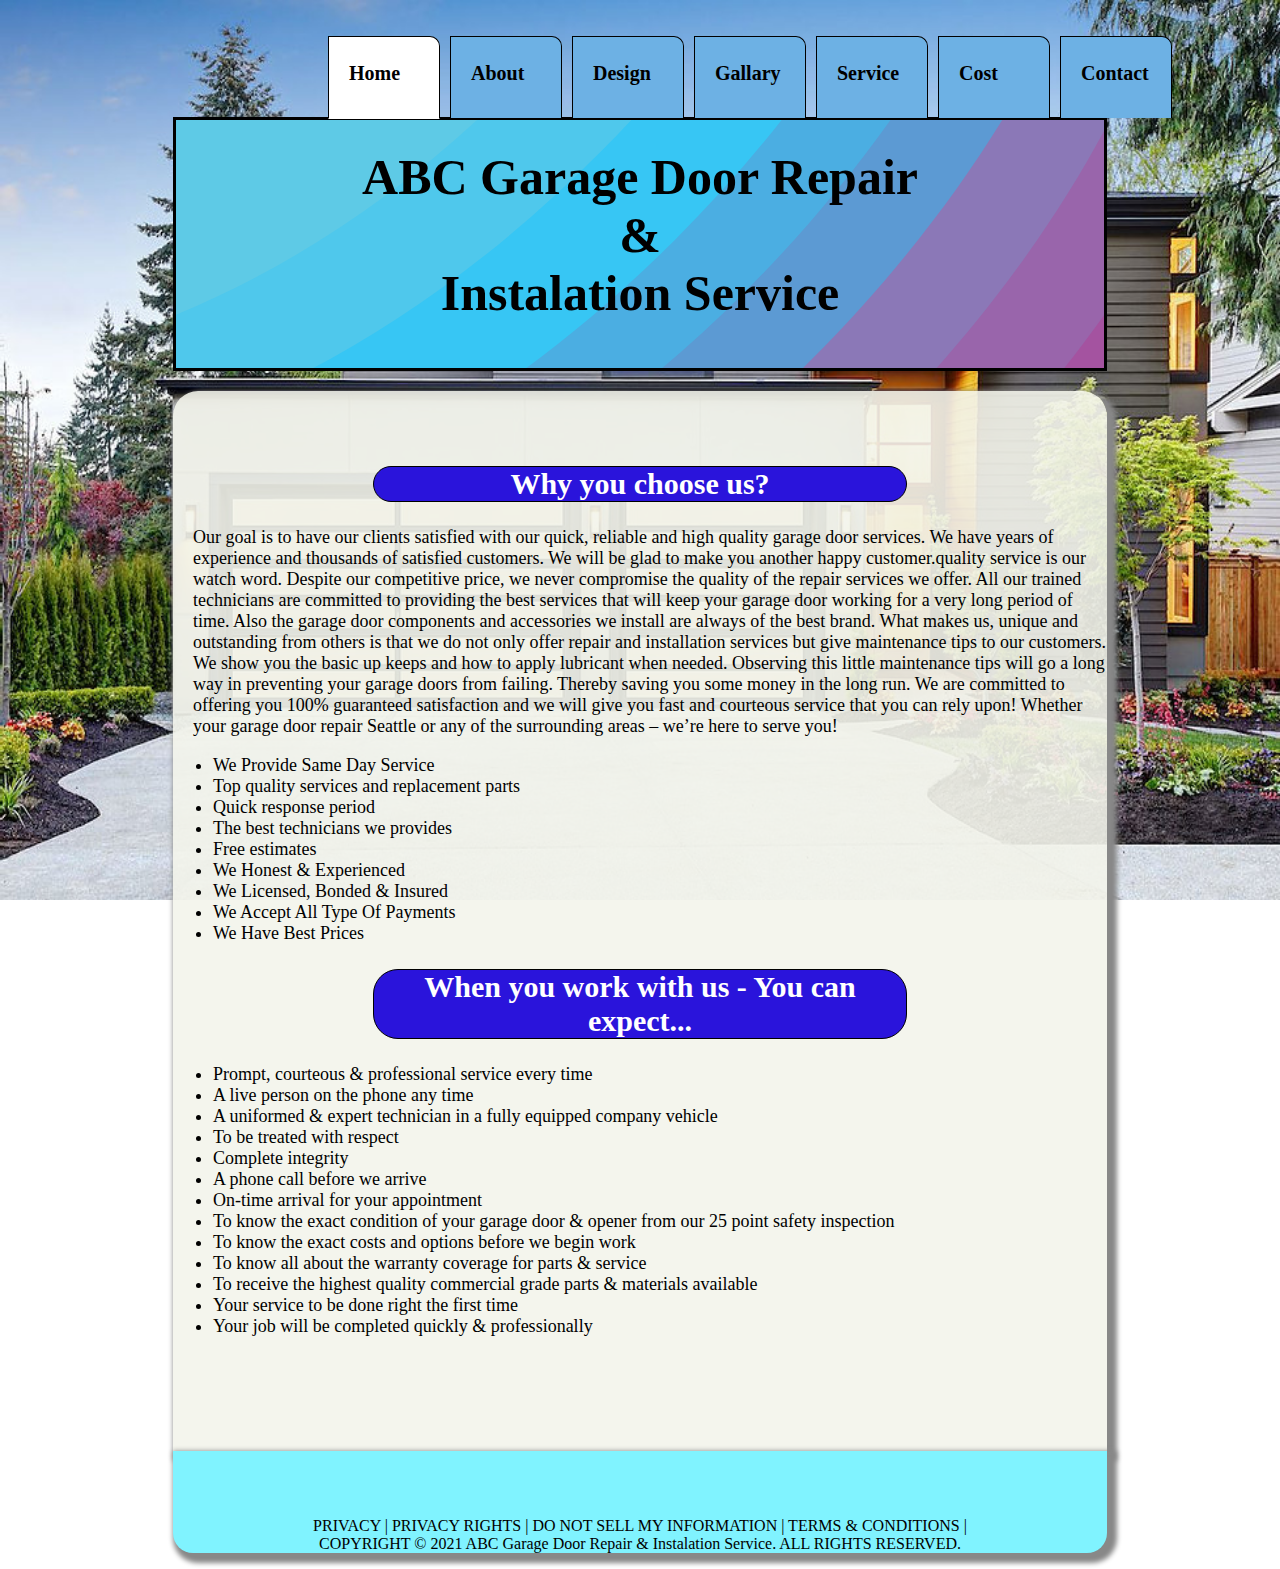
<file: index.html>
<!Doctype html>
<html>
<head>
<link href="style.css" rel="stylesheet" text="text/css">
<style>
#home{
display:block;
background:rgba(243,244,235,0.9);
background-position:center;
height:1010px;
 margin-bottom:0px;
margin-right:165px;
margin-left:165px;
background-size:100%;
padding-top:50px;
margin-top:20px;
border-radius: 25px 25px 0px 0px ;
box-shadow: 5px 5px 5px 5px #888888;
 

}
#when {
text-align:center;
display:block;
border:1px solid black;
margin-right:200px;
margin-left:200px;
font-size:30px;
border-radius: 25px 25px 25px 25px ;
background:#2A14DB;
color:white;
}
 #when:hover {
           background-image:linear-gradient(#C8D9A0,  #A0D2D9, #CFD9B6, #D4CAD8, #D9BFAB,#8DD9C2 ,#DAD481);
            color:#000000;
           transition: .5s background-color;
           text-align:center;
          cursor:pointer;
border:1px solid black;
border-radius: 0px 0px 0px 0px ;

}

#why {
text-align:center;
display:block;
border:1px solid black;
margin-right:200px;
margin-left:200px;
font-size:30px;
border-radius: 25px 25px 25px 25px ;
background:#2A14DB;
color:white;


}
#why:hover{
            background-image:linear-gradient(to right, #C8D9A0,  #A0D2D9, #CFD9B6, #D4CAD8, #D9BFAB,#8DD9C2 ,#DAD481);
           color:black;
	   transition: .5s background-color;
          text-align:center;
         cursor:pointer;
border:1px solid black;
border-radius: 0px 0px 0px 0px ;
}

#footer{
	background:#80F3FF;
	min-height:40px;
	border-radius: 0px 0px 20px 20px;
 	box-shadow: 5px 5px 5px 5px #888888;
       margin-bottom:0px;
       margin-right:165px;
       margin-left:165px;
        background-size:100%;
       padding-top:50px;
      text-align:center;
 }
</style>

<div class="navbar">
<ul>
<li><a href="index.html"id="onlink">Home</a> </li>
<li><a href="about.html">About</a> </li>
<li><a href="design.html">Design</a> </li>
<li><a href="Gallary.html">Gallary</a> </li>
<li><a href="service.html">Service</a> </li>
<li><a href="cost.html">Cost</a> </li>
<li><a href="contact.html">Contact</a> </li>
 </ul>
</div> 

<title>
Garage Door Repair & Instalation Service
</title>
<center><h1 id="door">ABC Garage Door Repair <br> & <br> Instalation Service  </h1></center>
</head>
<body>
<div id="home">
<h2 id="why">Why you choose us? </h2>
<p class= "our" style="color:black;font-size:18px;padding-left:20px;" >Our goal is to have our clients satisfied with our quick, reliable and high quality garage door services. We have years of experience and thousands of satisfied customers. We will be glad to make you another happy customer.quality service is our watch word. Despite our competitive price, we never compromise the quality of the repair services we offer. All our trained technicians are committed to providing the best services that will keep your garage door working for a very long period of time. Also the garage door components and accessories we install are always of the best brand. What makes us, unique and outstanding from others is that we do not only offer repair and installation services but give maintenance tips to our customers. We show you the basic up keeps and how to apply lubricant when needed. Observing this little maintenance tips will go a long way in preventing your garage doors from failing. Thereby saving you some money in the long run. We are committed to offering you 100% guaranteed satisfaction and we will give you fast and courteous service that you can rely upon! Whether your garage door repair Seattle or any of the surrounding areas – we’re here to serve you!<p/>

<ul class="list1"style="color:black;font-size:18px;" >
<li>We Provide Same Day Service</li>
<li>Top quality services and replacement parts</li>
<li>Quick response period</li>
<li>The best technicians we provides</li>
<li>Free estimates</li>
<li>We Honest & Experienced</li>
<li>We Licensed, Bonded & Insured</li>
<li>We Accept All Type Of Payments</li>
<li>We Have Best Prices</li>
</ul>


<h2 id="when">When you work with us - You can expect...</h2>

<ul class="list2"style="color:black;font-size:18px;" >
<li>Prompt, courteous & professional service every time</li>
<li>A live person on the phone any time</li>
<li>A uniformed & expert technician in a fully equipped company vehicle</li>
<li>To be treated with respect</li>
<li>Complete integrity</li>
<li>A phone call before we arrive</li>
<li>On-time arrival for your appointment</li>
<li>To know the exact condition of your garage door & opener from our 25 point safety inspection</li>
<li>To know the exact costs and options before we begin work</li>
<li>To know all about the warranty coverage for parts & service</li>
<li>To receive the highest quality commercial grade parts & materials available</li>
<li>Your service to be done right the first time</li>
<li>Your job will be completed quickly & professionally</li>
</ul>
</div>

<div id="footer" >
        <p>PRIVACY |  PRIVACY RIGHTS | DO NOT SELL MY INFORMATION | TERMS & CONDITIONS | <br>
COPYRIGHT © 2021 ABC Garage Door Repair & Instalation Service. ALL RIGHTS RESERVED. </p>
		  
		</div>

</body>
</html>
</file>
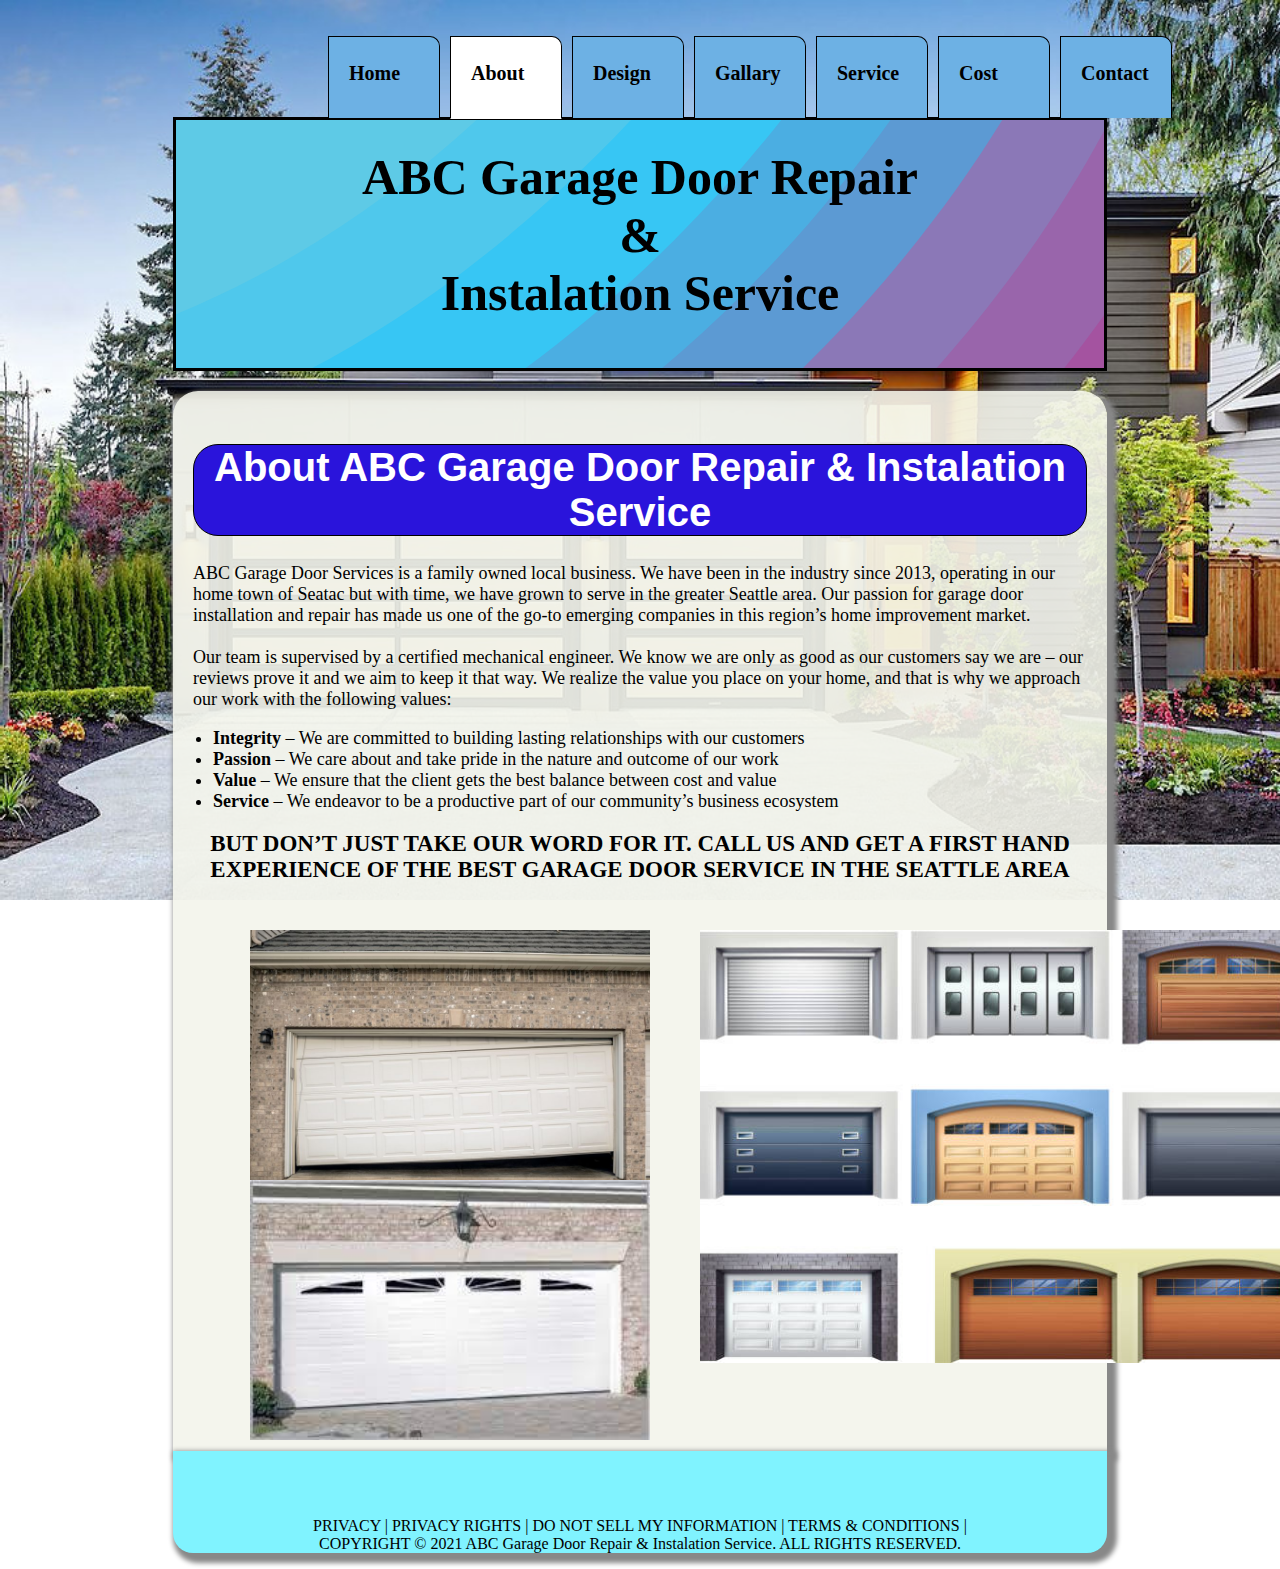
<file: about.html>
<!Doctype html>
<html>
<head>
<link href="style.css" rel="stylesheet" text="text/css">
<style>

#home{
display:block;
background:rgba(243,244,235,0.9);
background-position:center;
height:1010px;
 margin-bottom:0px;
margin-right:165px;
margin-left:165px;
background-size:100%;
padding-top:50px;
margin-top:20px;
border-radius: 25px 25px 0px 0px ;
box-shadow: 5px 5px 5px 5px #888888;
 
}

#footer{
	background:#80F3FF;
	min-height:40px;
	border-radius: 0px 0px 20px 20px;
 	box-shadow: 5px 5px 5px 5px #888888;
       margin-bottom:0px;
       margin-right:165px;
       margin-left:165px;
        background-size:100%;
       padding-top:50px;
      text-align:center;
 }

#about{
display:block;
margin-top:3px;
margin-right:20px;
 margin-left:20px;
border:1px solid black;
border-radius: 25px 25px 25px 25px ;
background:#2A14DB;
color:white;

}

#about:hover{
           background-image:linear-gradient( #C8D9A0,  #A0D2D9, #CFD9B6, #D4CAD8, #D9BFAB,#8DD9C2 ,#DAD481);
            color:#000000;
           transition: .5s background-color;
           text-align:center;
          cursor:pointer;
border:1px solid black;
border-radius: 0px 0px 0px 0px ;
          
}

#ABC {
text-align:left;
margin-right:20px;
 margin-left:20px;
font-size:18px;

}


#but {
text-align:center;
margin-right:20px;
 margin-left:20px;
font-size:23px;
}

img {
   position: absolute;
   
}

#broken {
 left: 250px;
   top: 930px;
z-index:1;
hight:400px;
width:400px;

   
}
#good {
 left: 250px;
   top: 1180px;
   z-index:2;
hight:400px;
width:400px;
}

#new {
left: 700px;
 top: 930px;
hight:1800px;
width:620px;

}
</style>

<div class="navbar">
<ul>
<li><a href="index.html">Home</a> </li>
<li><a href="about.html"id="onlink">About</a> </li>
<li><a href="design.html">Design</a> </li>
<li><a href="Gallary.html">Gallary</a> </li>
<li><a href="service.html">Service</a> </li>
<li><a href="cost.html">Cost</a> </li>
<li><a href="contact.html">Contact</a> </li>
 </ul>

</div> 

<title>
Garage Door Repair & Instalation Service
</title>
<center><h1 id="door">ABC Garage Door Repair <br> & <br> Instalation Service  </h1></center>
</head>
<body>
<div id="home">

<center><h1 id= "about" style="font-size:40px;font-family:arial">About ABC Garage Door Repair & Instalation Service</h1></center>

<p id="ABC">ABC Garage Door Services is a family owned local business. 
We have been in the industry since 2013, operating in our home town of Seatac but with time, we have grown to serve in the greater Seattle area.
 Our passion for garage door installation and repair has made us one of the go-to emerging companies in this region’s home improvement market.<br><br>
Our team is supervised by a certified mechanical engineer. We know we are only as good as our customers say we are – our reviews prove it and we aim to keep it that way. 
We realize the value you place on your home, and that is why we approach our work with the following values:</p>

<ul id="ul" style="font-size:18px;">
<li><strong>Integrity</strong> – We are committed to building lasting relationships with our customers</li>
<li><strong>Passion</strong> – We care about and take pride in the nature and outcome of our work</li>
<li><strong>Value</strong> – We ensure that the client gets the best balance between cost and value</li>
<li><strong>Service</strong> – We endeavor to be a productive part of our community’s business ecosystem</li>

</ul>

<h2 id="but">BUT DON’T JUST TAKE OUR WORD FOR IT.
 CALL US AND GET A FIRST HAND EXPERIENCE OF THE BEST GARAGE DOOR SERVICE IN THE SEATTLE AREA</h2>
<img id="broken" src="image/18.jpg" alt="garage door">
 <img  id="good" src="image/17.jpg" alt="door">
<img id="new" src="image/14.jpg" alt="door">




</div>


<div id="footer" >
        <p>PRIVACY |  PRIVACY RIGHTS | DO NOT SELL MY INFORMATION | TERMS & CONDITIONS | <br>
COPYRIGHT © 2021 ABC Garage Door Repair & Instalation Service. ALL RIGHTS RESERVED. </p>  
		</div>

</body>
</html>
</file>
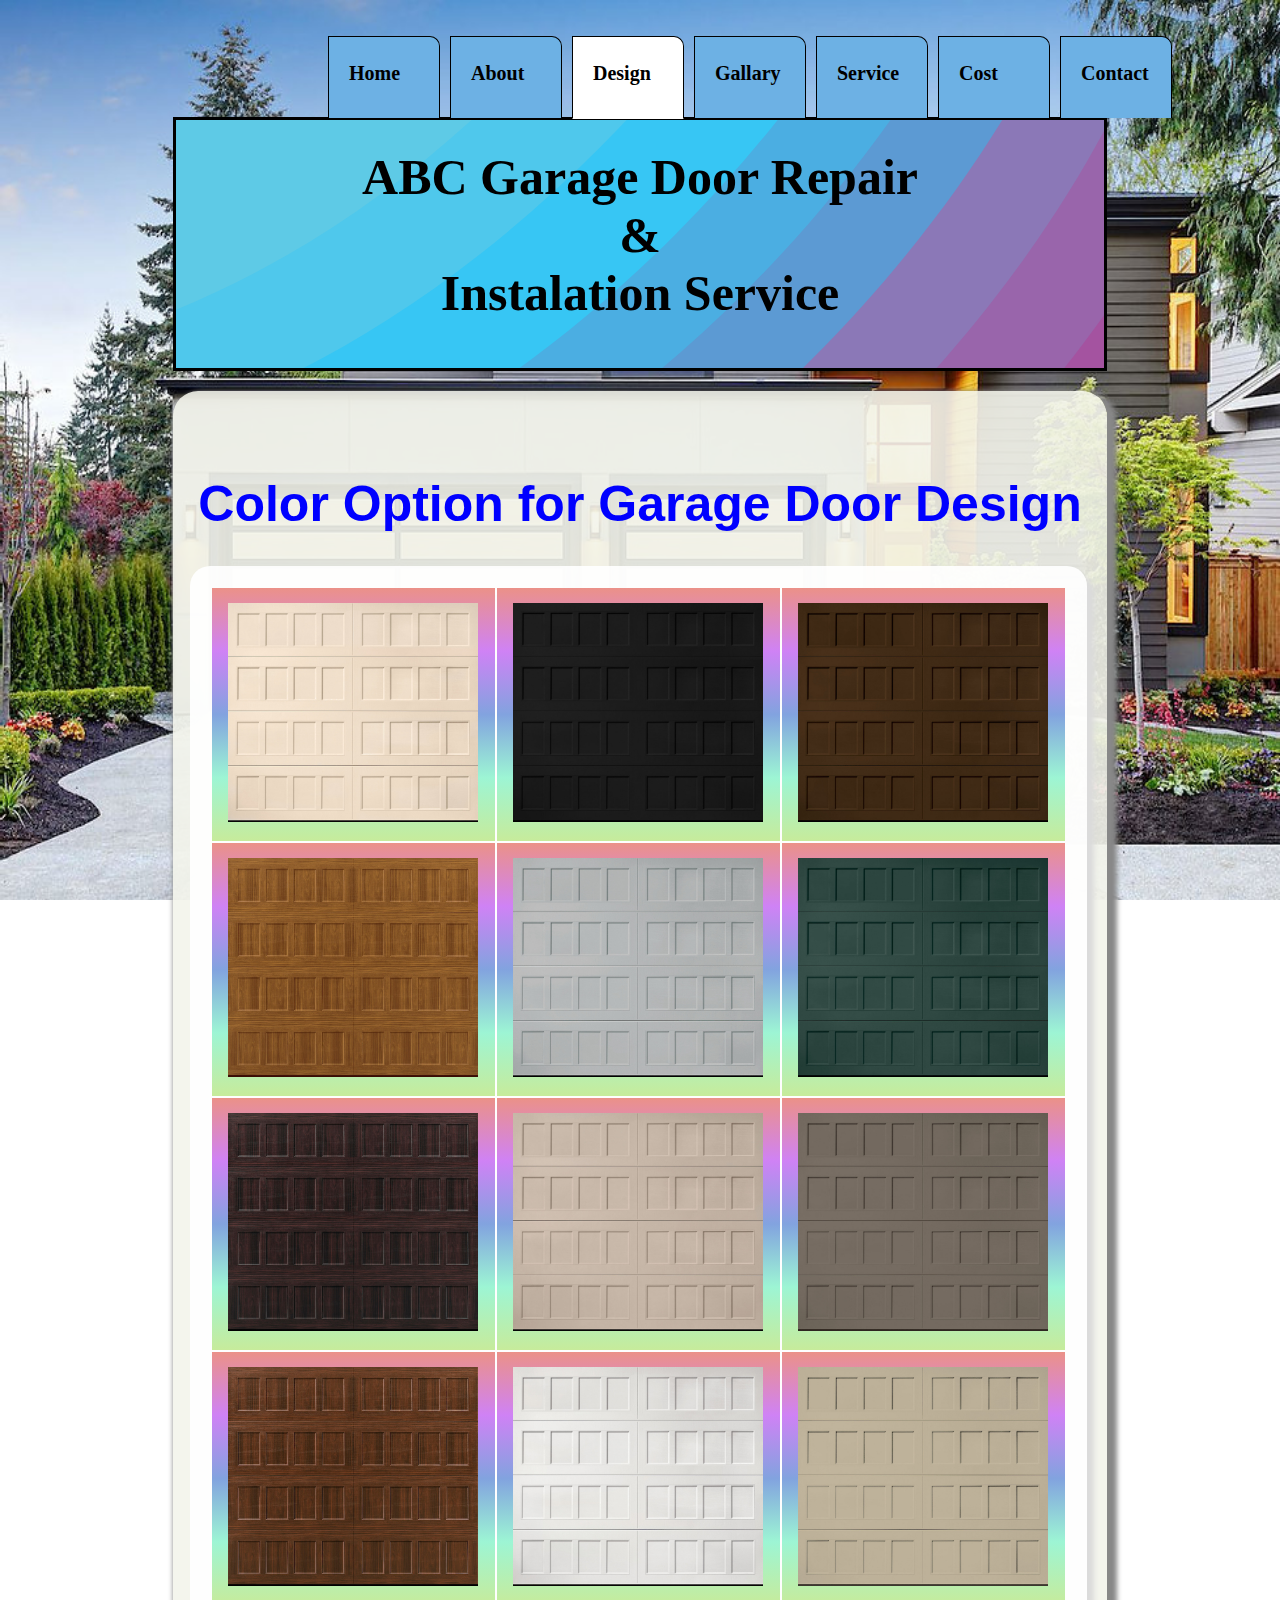
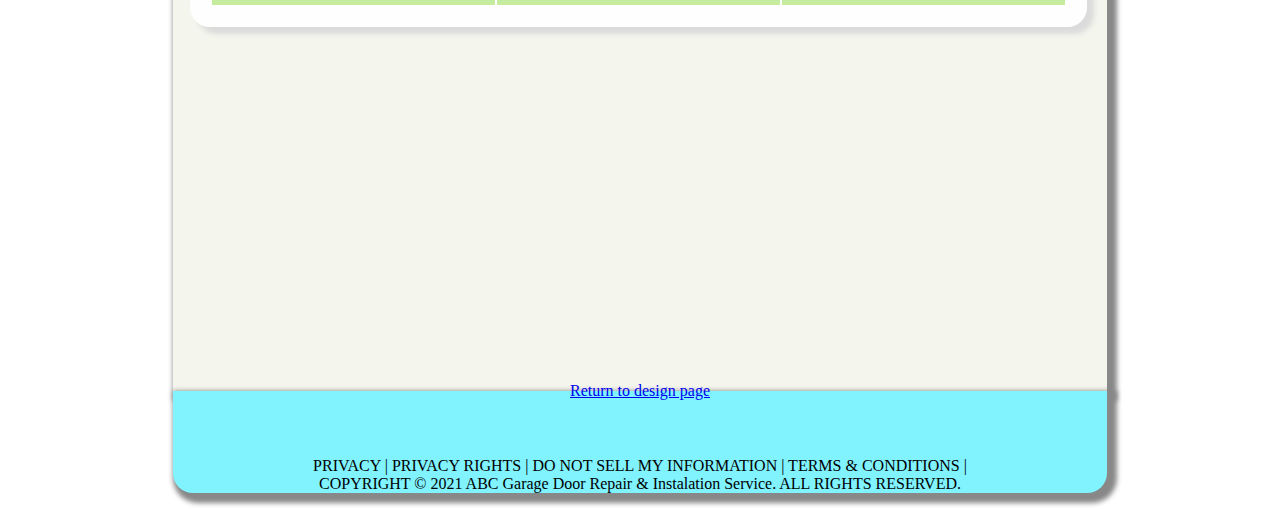
<file: colors.html>
<!Doctype html>
<html>
<head>
<link href="style.css" rel="stylesheet" text="text/css">
<style>


#home{
display:block;
background:rgba(243,244,235,0.9);
background-position:center;
height:1550px;
 margin-bottom:0px;
margin-right:165px;
margin-left:165px;
background-size:100%;
padding-top:50px;
margin-top:20px;
border-radius: 25px 25px 0px 0px ;
box-shadow: 5px 5px 5px 5px #888888;
 
}


                                table{
				padding:20px;
                                

				background-color: rgba(255,255,255,.9);
				
				box-shadow: 7px 7px 5px #dbdbdb;
				border-radius: 20px 20px 20px 20px;
				width:96%;
                               margin-right:17px;
                              margin-left:17px;
                         
			}

			#table img{
			border-radius: 20px 20px 20px 20px;
			padding-bottom:5px;
			}
			

		

			.box{
			padding: 15px;
			text-align:center;
			
                        background-image:linear-gradient( #EB9188,#CF82F5,#82A3DF,#9DF5D4,#C7EB9B);
                         transition:1s;

		
		
			}
			.box:hover{
                             transform:scale(0.9);
				z-idex:2;
			}
			

#footer{
	background:#80F3FF;
	min-height:40px;
	border-radius: 0px 0px 20px 20px;
 	box-shadow: 5px 5px 5px 5px #888888;
       margin-bottom:0px;
       margin-right:165px;
       margin-left:165px;
        background-size:100%;
       padding-top:50px;
      text-align:center;
 }

</style>

<div class="navbar">
<ul>
<li><a href="index.html">Home</a> </li>
<li><a href="about.html">About</a> </li>
<li><a href="design.html"id="onlink">Design</a> </li>
<li><a href="Gallary.html">Gallary</a> </li>
<li><a href="service.html">Service</a> </li>
<li><a href="cost.html">Cost</a> </li>
<li><a href="contact.html">Contact</a> </li>
 </ul>

</div> 


<title>
Garage Door Repair & Instalation Service

</title>
<center><h1 id="door">ABC Garage Door Repair <br> & <br> Instalation Service  </h1></center>
</head>
<body>
<div id="home">

<center><h1 style="font-family:arial;color:blue;font-size:50px;"> Color Option for Garage Door Design </h1></center>

<table width= 100% border=0>
			
			<tr >
				<td class="box"width= 20% border= .8%><img src="image/30.jpg"style="hight:250px; width:250px;"></td>
				<td class="box" width= 20% border= .8%><img src="image/31.jpg"style="hight:250px; width:250px;"></td>
				<td class="box"width= 20% border= .8%><img src="image/32.jpg"style="hight:250px; width:250px;"></td>
				
			</tr>
                        <tr>
                               <td class="box" width= 20% border= .8%><img src="image/33.jpg"style="hight:250px; width:250px;"></td>
				<td class="box"width= 20% border= .8%><img src="image/34.jpg"style="hight:250px; width:250px;"></td>
                                <td class="box"width= 20% border= .8%><img src="image/35.jpg" style="hight:250px; width:250px;"></td>


                        </tr>

                        <tr>
                               <td class="box" width= 20% border= .8%><img src="image/36.jpg"style="hight:250px; width:250px;"></td>
				<td class="box"width= 20% border= .8%><img src="image/37.jpg"style="hight:250px; width:250px;"></td>
                                <td class="box"width= 20% border= .8%><img src="image/38.jpg" style="hight:250px; width:250px;"></td>


                        </tr>
                        <tr>
                               <td class="box" width= 20% border= .8%><img src="image/39.jpg"style="hight:250px; width:250px;"></td>
				<td class="box"width= 20% border= .8%><img src="image/40.jpg"style="hight:250px; width:250px;"></td>
                                <td class="box"width= 20% border= .8%><img src="image/41.jpg"style="hight:250px; width:250px;"></td>
                                

                        </tr>
			
		
		</table>
<br><br>


<center><iframe width="560" height="315" src="https://www.youtube.com/embed/OcO9f1bfEIY" title="YouTube video player" frameborder="0" 
allow="accelerometer; autoplay; clipboard-write; encrypted-media; gyroscope; picture-in-picture" allowfullscreen></iframe></center>

<center><a href="design.html">Return to design page</a></center>
</div>

<div id="footer" >
        <p>PRIVACY |  PRIVACY RIGHTS | DO NOT SELL MY INFORMATION | TERMS & CONDITIONS | <br>
COPYRIGHT © 2021 ABC Garage Door Repair & Instalation Service. ALL RIGHTS RESERVED. </p>
		  
		</div>

<body>
</html>
</file>
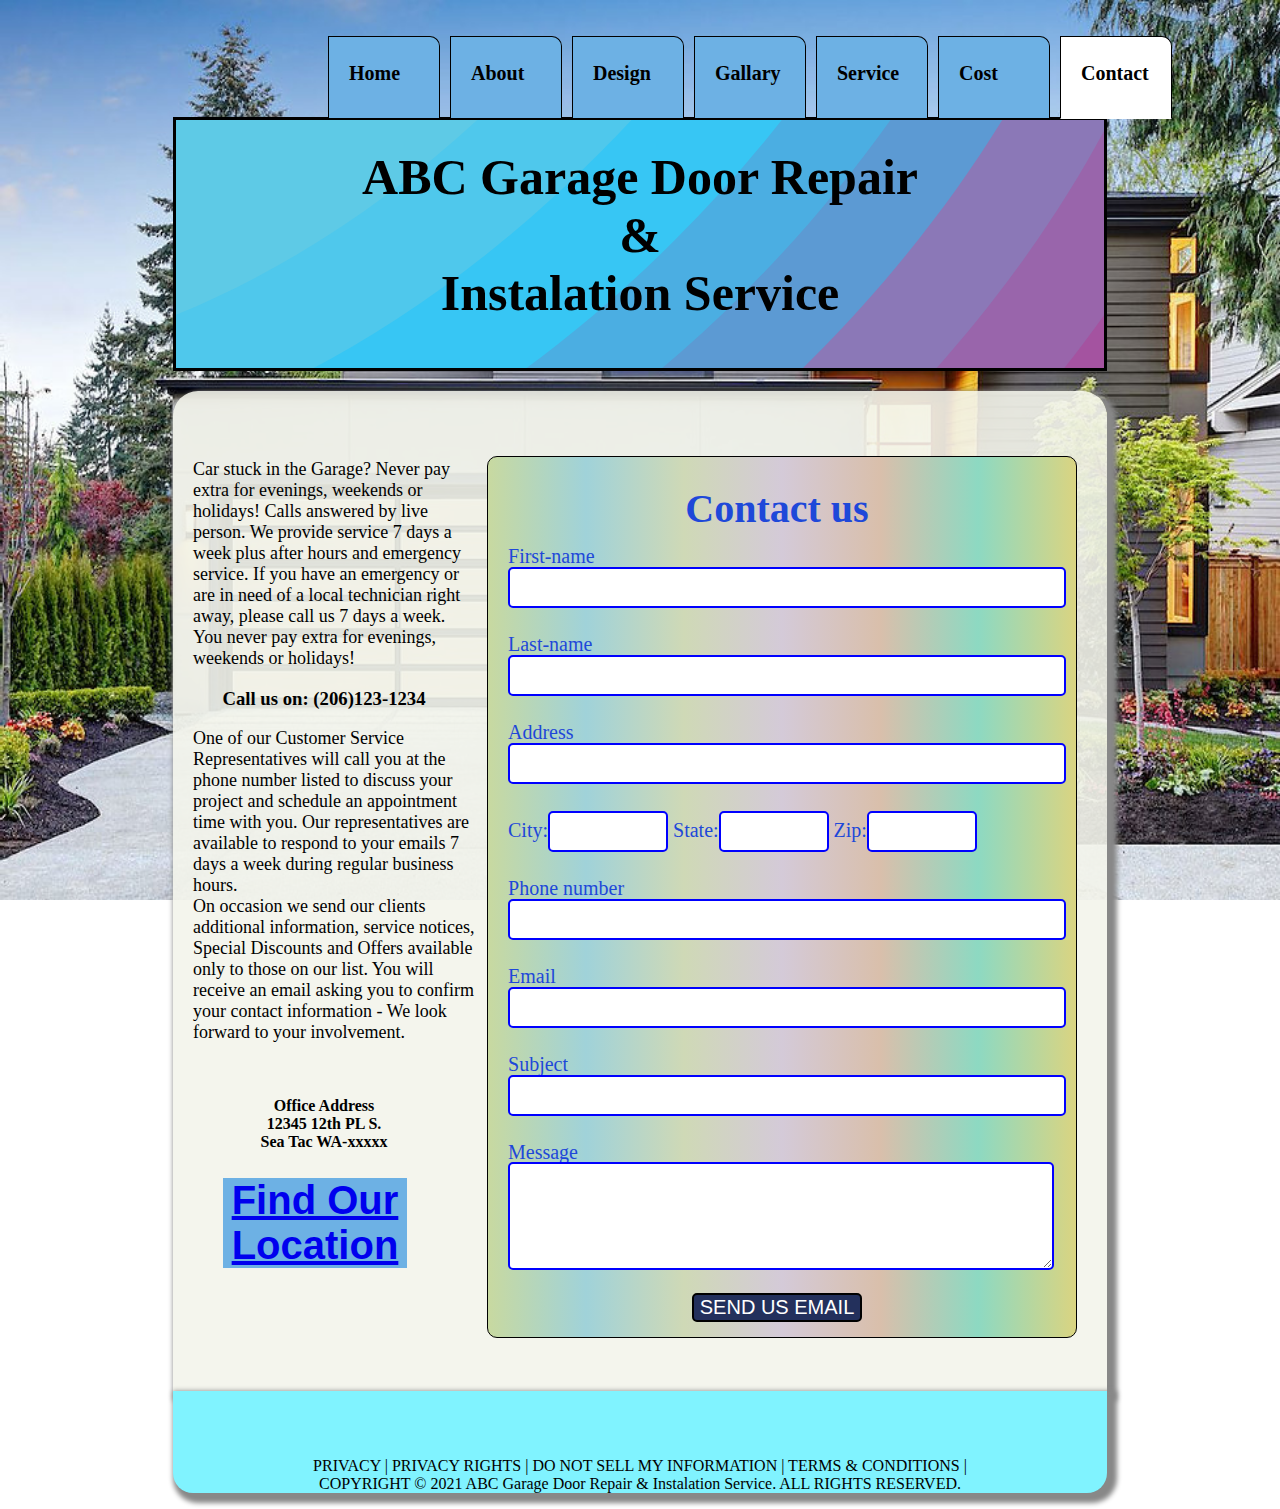
<file: contact.html>
<!Doctype html>
<html>
<head>
<link href="style.css" rel="stylesheet" text="text/css">
<style>


#home{
display:block;
background:rgba(243,244,235,0.9);
background-position:center;
height:950px;
 margin-bottom:0px;
margin-right:165px;
margin-left:165px;
background-size:100%;
padding-top:50px;
margin-top:20px;
border-radius: 25px 25px 0px 0px ;
box-shadow: 5px 5px 5px 5px #888888;
}

form {
   display:block;
   background-image:linear-gradient(to right, #C8D9A0,  #A0D2D9, #CFD9B6, #D4CAD8, #D9BFAB,#8DD9C2 ,#DAD481);                                     
   font-size:20px;
   color:#1E48D9;
    float:right;
   padding:15px 30px 15px 20px;
   margin-top:15px;
   margin-bottom:12px;
margin-right:30px;
   margin-left:12px;
   border:1px solid black;
   border-radius:10px;
  text-align:left;
 line-height:20px;
}   

input{ 
text-align:left;
width:100%;
border:2px solid blue;
padding:8px 8px 8px 8px;
margin-top:1px;
margin-bottom:6px;
border-radius:5px;
font-size:18px;
}

button{
background-color:#23305C;
color:white;
font-size:20px;
border:2px solid black;
border-radius:5px;
cursor:pointer;
text-transform:uppercase;

}

button:hover{
background-color:#96e0e9;
color:black;
width:60%;
transition: .4s background-color;
			}

#message{
border:2px solid blue;
width:100%;
border-radius:5px;
font-size:18px;
}

#car{
margin-left:20px;
font-size:18px;

}

#footer{
	background:#80F3FF;
	min-height:40px;
	border-radius: 0px 0px 20px 20px;
 	box-shadow: 5px 5px 5px 5px #888888;
       margin-bottom:0px;
       margin-right:165px;
       margin-left:165px;
        background-size:100%;
       padding-top:50px;
      text-align:center;
 }


#about{
display:block;
margin-left:50px;
margin-right:700px;
color:black;
 background:#6db1e4;
background-size:100%;
font-size:40px;
font-family:arial;

}

#about:hover{
           background-image:linear-gradient( #C8D9A0,  #A0D2D9, #CFD9B6, #D4CAD8, #D9BFAB,#8DD9C2 ,#DAD481);
            color:#000000;
           transition: .5s background-color;
           text-align:center;
          cursor:pointer;
border:1px solid black;
border-radius: 0px 0px 0px 0px ;
          
}

</style>
<title>
 Garage Door Repair & Instalation Service
</title>

</head>
<body>
<div class="navbar">
<ul>
<li><a href="index.html">Home</a> </li>
<li><a href="about.html">About</a> </li>
<li><a href="design.html">Design</a> </li>
<li><a href="Gallary.html">Gallary</a> </li>
<li><a href="service.html">Service</a> </li>
<li><a href="cost.html">Cost</a> </li>
<li><a href="contact.html"id="onlink">Contact</a> </li>
 </ul>

</div> 

<center><h1 id="door">ABC Garage Door Repair <br> & <br> Instalation Service  </h1></center>
 <div id="home">

<form>
<center><h1>Contact us </h1></center>

<lable for="first-name"> First-name </lable>
<input type="text" id="first-name" required> <br><br>
 
<lable for="last-name"> Last-name </lable>
<input type="text" id="lirst-name" required> <br><br>

<lable for="address"> Address</lable>
<input type="text" id="address" required> <br><br>

City:<input class="tb10" id="posName" style="WIDTH: 100px" size="20" name="posName" required>

State:<input class="tb10" id="posName" style="WIDTH: 90px" size="10" name="posName" required>
Zip:<input class="tb10" id="posNumber" style="WIDTH: 90px" size="10" name="posNumber" required><br><br>

<lable for="phone number">  Phone number </lable>
<input type="text" id="phone number" required> <br><br>

<lable for="email">  Email </lable>
<input type="text" id="email" required> <br><br>



<lable for="subject">Subject </lable>
<input type="text" id="subject" required><br><br>

<lable for="message">Message </lable>
 <textarea id="message" name="message" rows="5" cols="40" required></textarea> <br> <br>
<center><button>Send us email </button></center>

</form>

<p id="car">Car stuck in the Garage? Never pay extra for evenings, weekends or holidays! Calls answered by live person.
 We provide service 7 days a week plus after hours and emergency service. 
If you have an emergency or are in need of a local technician right away, please call us 7 days a week.<br> You never pay extra for evenings, weekends or holidays!</p>

    <center>  <h3>Call us on: (206)123-1234</h3></center>

<p id="car">One of our Customer Service Representatives will call you at the phone number listed to discuss your project and schedule an appointment time with you. 
Our representatives are available to respond to your emails 7 days a week during regular business hours.<br>

On occasion we send our clients additional information, service notices, Special Discounts and Offers available only to those on our list.
 You will receive an email asking you to confirm your contact information - We look forward to your involvement.</p>
<br>
<br>
<center><strong>Office Address </strong> <br>
<strong >12345 12th PL S.</strong> <br>
<strong>Sea Tac WA-xxxxx </strong></center>
 </p>

<center><h1 id= "about"><a href="find.html">Find Our Location</a></h1></center>

</div>



<div id="footer" >
        <p>PRIVACY |  PRIVACY RIGHTS | DO NOT SELL MY INFORMATION | TERMS & CONDITIONS | <br>
COPYRIGHT © 2021 ABC Garage Door Repair & Instalation Service. ALL RIGHTS RESERVED. </p>
		  
		</div>

</body>

</html>
</file>
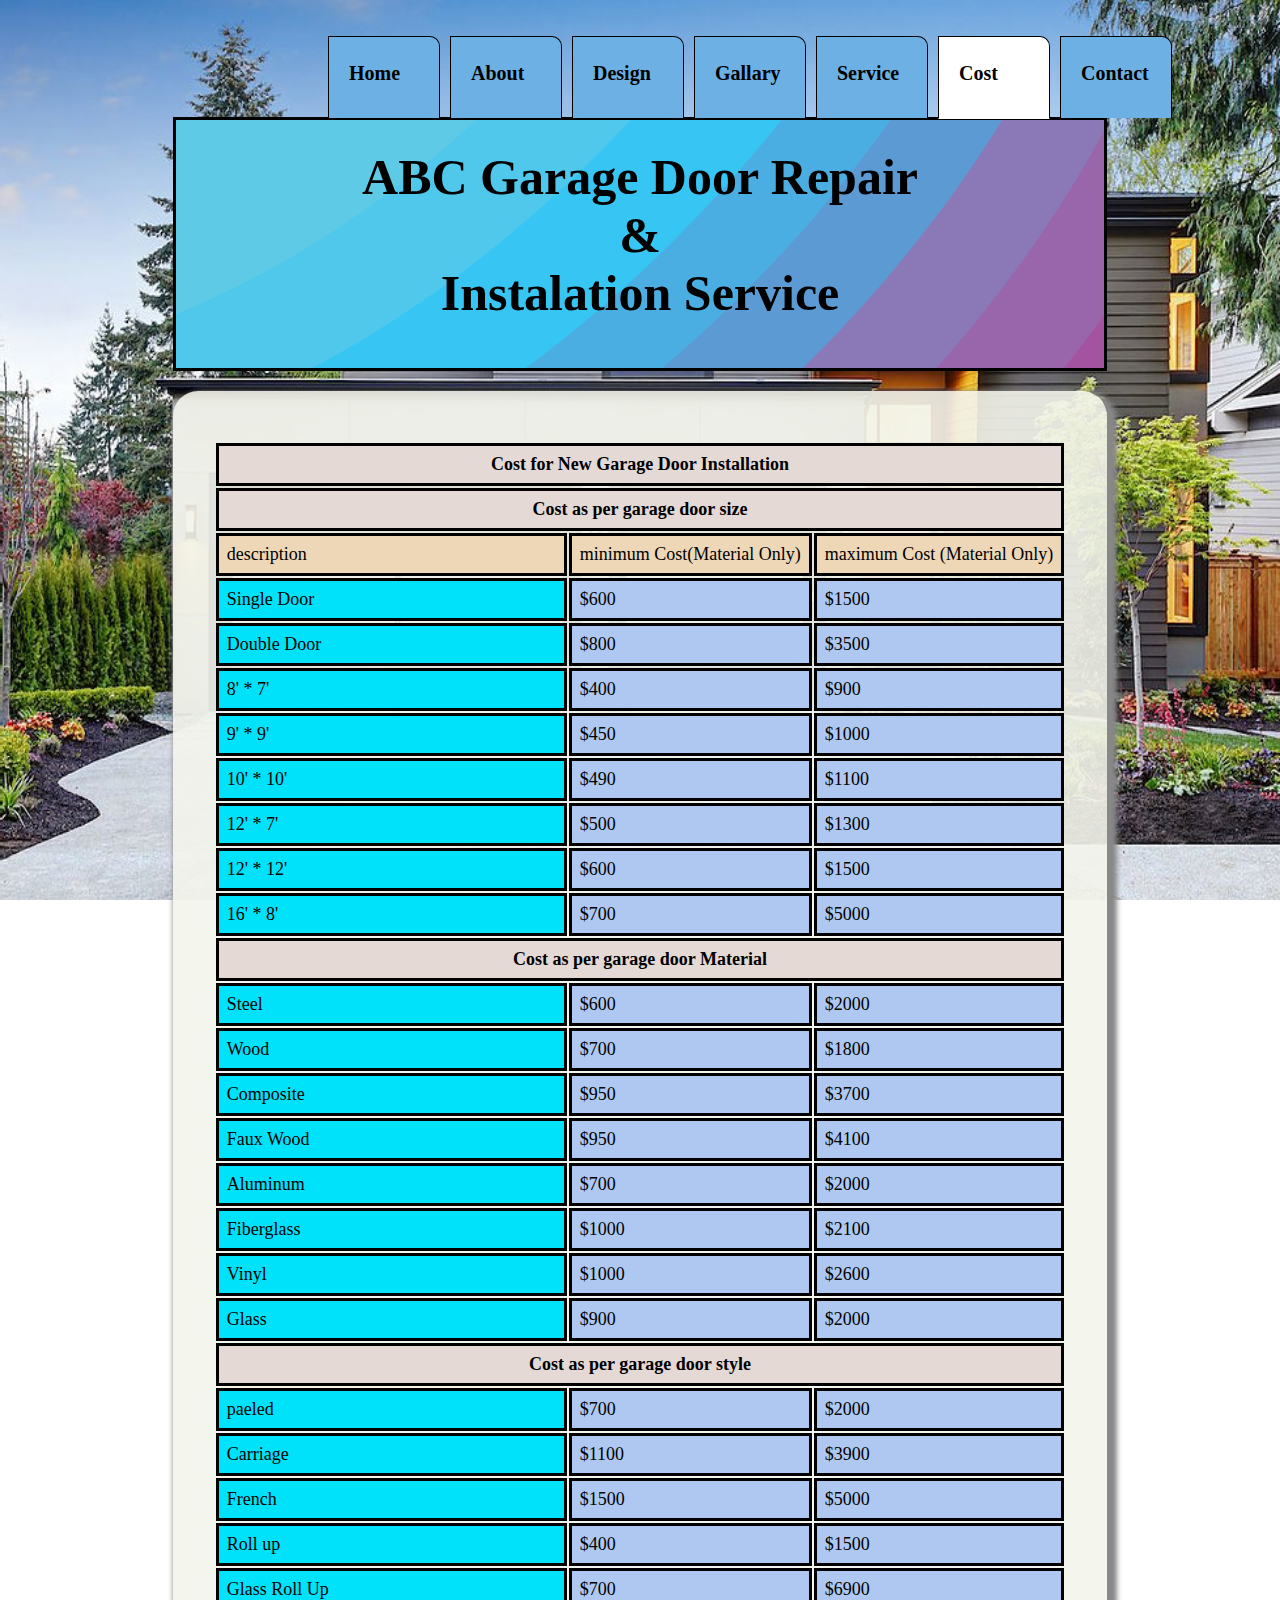
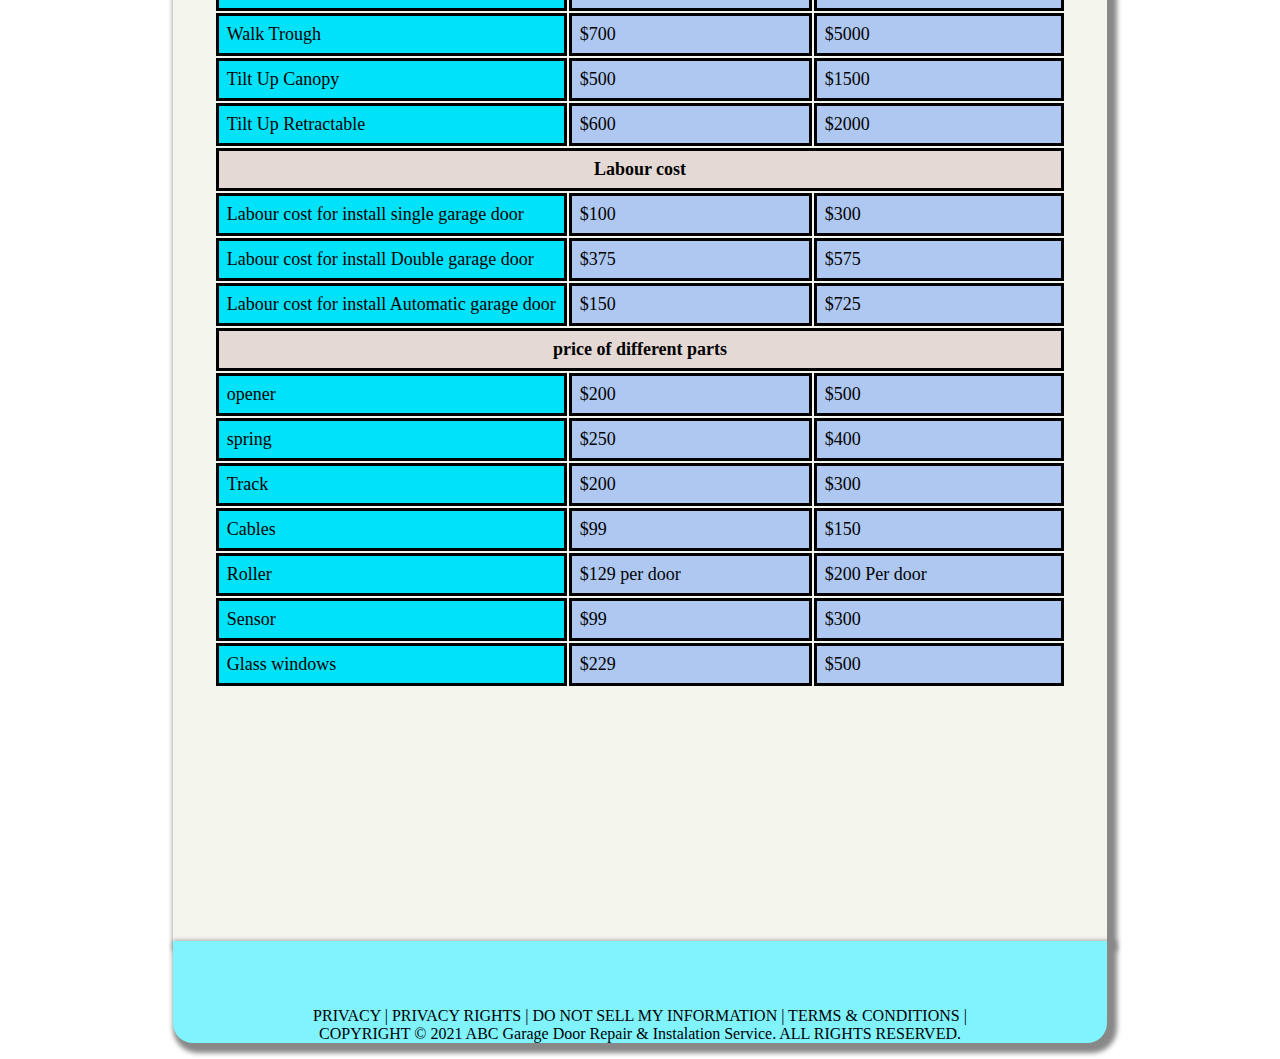
<file: cost.html>
<!Doctype html>
<html>
<head>
<link href="style.css" rel="stylesheet" text="text/css">
<style>
#home{
display:block;
background:rgba(243,244,235,0.9);
background-position:center;
height:2100px;
 margin-bottom:0px;
margin-right:165px;
margin-left:165px;
background-size:100%;
padding-top:50px;
margin-top:20px;
border-radius: 25px 25px 0px 0px ;
box-shadow: 5px 5px 5px 5px #888888;
 
}

			

#footer{
	background:#80F3FF;
	min-height:40px;
	border-radius: 0px 0px 20px 20px;
 	box-shadow: 5px 5px 5px 5px #888888;
       margin-bottom:0px;
       margin-right:165px;
       margin-left:165px;
        background-size:100%;
       padding-top:50px;
      text-align:center;
 }

 table th {text-align:center;border:3px solid;padding: 8px 8px;font-size:18px;background-color:#E5D9D5
}
table td {text-align:left; border:3px solid; padding: 8px 8px;font-size:18px}
}

</style>

<div class="navbar">
<ul>
<li><a href="index.html">Home</a> </li>
<li><a href="about.html">About</a> </li>
<li><a href="design.html">Design</a> </li>
<li><a href="Gallary.html">Gallary</a> </li>
<li><a href="service.html">Service</a> </li>
<li><a href="cost.html"id="onlink">Cost</a> </li>
<li><a href="contact.html">Contact</a> </li>
 </ul>

</div> 


<title>
Garage Door Repair & Instalation Service

</title>
<center><h1 id="door">ABC Garage Door Repair <br> & <br> Instalation Service  </h1></center>
</head>
<body>
<div id="home">

<center><table>
<tr>                                                                                                           
<th  colspan="3" style="text-align:center">Cost for New Garage Door Installation </th> 
                                                                                                               

</tr>

<tr>                                                                                                           
<th  colspan="3" style="text-align:center">Cost as per garage door size</th> 
                                                                                                              

</tr>



<tr>
<td style="color:black;background-color:#EDD7B7"> description</td>
<td style="color:black;background-color:#EDD7B7">minimum Cost(Material Only)</td>
<td style="color:black;background-color:#EDD7B7"> maximum Cost (Material Only) </td>


</tr>

<tr>
<td style="color:black;background-color:#00E2FA">Single Door</td>
<td style="color:black;background-color:#AEC8F2">$600</td>
<td style="color:black;background-color:#AEC8F2">$1500</td>

</tr>

<tr>
<td style="color:black;background-color:#00E2FA">Double Door</td>
<td style="color:black;background-color:#AEC8F2">$800</td>
<td style="color:black;background-color:#AEC8F2">$3500</td>

<tr>
<td style="color:black;background-color:#00E2FA">8' * 7'</td>
<td style="color:black;background-color:#AEC8F2">$400</td>
<td style="color:black;background-color:#AEC8F2">$900</td>

</tr>

<tr>
<td style="color:black;background-color:#00E2FA">9' * 9'</td>
<td style="color:black;background-color:#AEC8F2">$450</td>
<td style="color:black;background-color:#AEC8F2">$1000</td>

</tr>

<tr>
<td style="color:black;background-color:#00E2FA">10' * 10'</td>
<td style="color:black;background-color:#AEC8F2">$490</td>
<td style="color:black;background-color:#AEC8F2">$1100</td>

</tr>

<tr>
<td style="color:black;background-color:#00E2FA">12' * 7'</td>
<td style="color:black;background-color:#AEC8F2">$500</td>
<td style="color:black;background-color:#AEC8F2">$1300</td>

</tr>
<tr>
<td style="color:black;background-color:#00E2FA">12' * 12' </td>
<td style="color:black;background-color:#AEC8F2">$600</td>
<td style="color:black;background-color:#AEC8F2">$1500</td>

</tr>

<tr>
<td style="color:black;background-color:#00E2FA">16' * 8' </td>
<td style="color:black;background-color:#AEC8F2">$700</td>
<td style="color:black;background-color:#AEC8F2">$5000</td>

</tr>

<tr>                                                                                                           
<th  colspan="3" style="text-align:center">Cost as per garage door Material </th> 
                                                                                                              
</tr>

<tr>
<td style="color:black;background-color:#00E2FA">Steel </td>
<td style="color:black;background-color:#AEC8F2">$600</td>
<td style="color:black;background-color:#AEC8F2">$2000</td>

</tr>

<tr>
<td style="color:black;background-color:#00E2FA">Wood </td>
<td style="color:black;background-color:#AEC8F2">$700</td>
<td style="color:black;background-color:#AEC8F2">$1800</td>

</tr>

<tr>
<td style="color:black;background-color:#00E2FA">Composite </td>
<td style="color:black;background-color:#AEC8F2">$950</td>
<td style="color:black;background-color:#AEC8F2">$3700</td>

</tr>

<tr>
<td style="color:black;background-color:#00E2FA">Faux Wood</td>
<td style="color:black;background-color:#AEC8F2">$950</td>
<td style="color:black;background-color:#AEC8F2">$4100</td>

</tr>

<tr>
<td style="color:black;background-color:#00E2FA"> Aluminum</td>
<td style="color:black;background-color:#AEC8F2">$700</td>
<td style="color:black;background-color:#AEC8F2">$2000</td>

</tr>

<tr>
<td style="color:black;background-color:#00E2FA">Fiberglass</td>
<td style="color:black;background-color:#AEC8F2">$1000</td>
<td style="color:black;background-color:#AEC8F2">$2100</td>

</tr>

<tr>
<td style="color:black;background-color:#00E2FA">Vinyl</td>
<td style="color:black;background-color:#AEC8F2">$1000</td>
<td style="color:black;background-color:#AEC8F2">$2600</td>

</tr>

<tr>
<td style="color:black;background-color:#00E2FA">Glass</td>
<td style="color:black;background-color:#AEC8F2">$900</td>
<td style="color:black;background-color:#AEC8F2">$2000</td>

</tr>

<tr>                                                                                                           
<th  colspan="3" style="text-align:center">Cost as per garage door style </th> 
                                                                                                              
</tr>
<tr>
<td style="color:black;background-color:#00E2FA">paeled</td>
<td style="color:black;background-color:#AEC8F2">$700</td>
<td style="color:black;background-color:#AEC8F2">$2000</td>

</tr>

<tr>
<td style="color:black;background-color:#00E2FA">Carriage</td>
<td style="color:black;background-color:#AEC8F2">$1100</td>
<td style="color:black;background-color:#AEC8F2">$3900</td>

</tr>

<tr>
<td style="color:black;background-color:#00E2FA">French</td>
<td style="color:black;background-color:#AEC8F2">$1500</td>
<td style="color:black;background-color:#AEC8F2">$5000</td>

</tr>

<tr>
<td style="color:black;background-color:#00E2FA">Roll up</td>
<td style="color:black;background-color:#AEC8F2">$400</td>
<td style="color:black;background-color:#AEC8F2">$1500</td>

</tr>

<tr>
<td style="color:black;background-color:#00E2FA">Glass Roll Up </td>
<td style="color:black;background-color:#AEC8F2">$700</td>
<td style="color:black;background-color:#AEC8F2">$6900</td>

</tr>

<tr>
<td style="color:black;background-color:#00E2FA">Walk Trough</td>
<td style="color:black;background-color:#AEC8F2">$700</td>
<td style="color:black;background-color:#AEC8F2">$5000</td>

</tr>

<tr>
<td style="color:black;background-color:#00E2FA">Tilt Up Canopy </td>
<td style="color:black;background-color:#AEC8F2">$500</td>
<td style="color:black;background-color:#AEC8F2">$1500</td>

</tr>
<tr>
<td style="color:black;background-color:#00E2FA">Tilt Up Retractable</td>
<td style="color:black;background-color:#AEC8F2">$600</td>
<td style="color:black;background-color:#AEC8F2">$2000</td>

</tr>

<tr>
<th  colspan="3" style="text-align:center">Labour cost</th> 
</tr>

<tr>
<td style="color:black;background-color:#00E2FA">Labour cost for install single garage door</td>
<td style="color:black;background-color:#AEC8F2">$100</td>
<td style="color:black;background-color:#AEC8F2">$300</td>

</tr>

<tr>
<td style="color:black;background-color:#00E2FA">Labour cost for install Double garage door</td>
<td style="color:black;background-color:#AEC8F2">$375</td>
<td style="color:black;background-color:#AEC8F2">$575</td>

</tr>

<tr>
<td style="color:black;background-color:#00E2FA">Labour cost for install Automatic garage door</td>
<td style="color:black;background-color:#AEC8F2">$150</td>
<td style="color:black;background-color:#AEC8F2">$725</td>

</tr>

<tr>
<th  colspan="3" style="text-align:center"> price of different parts</th> 
</tr>

<tr>
<td style="color:black;background-color:#00E2FA">opener</td>
<td style="color:black;background-color:#AEC8F2">$200</td>
<td style="color:black;background-color:#AEC8F2">$500</td>

</tr>

<tr>
<td style="color:black;background-color:#00E2FA">spring</td>
<td style="color:black;background-color:#AEC8F2">$250</td>
<td style="color:black;background-color:#AEC8F2">$400</td>

</tr>

<tr>
<td style="color:black;background-color:#00E2FA">Track</td>
<td style="color:black;background-color:#AEC8F2">$200</td>
<td style="color:black;background-color:#AEC8F2">$300</td>

</tr>
<tr>
<td style="color:black;background-color:#00E2FA">Cables</td>
<td style="color:black;background-color:#AEC8F2">$99</td>
<td style="color:black;background-color:#AEC8F2">$150</td>

</tr>

<tr>
<td style="color:black;background-color:#00E2FA">Roller</td>
<td style="color:black;background-color:#AEC8F2">$129 per door</td>
<td style="color:black;background-color:#AEC8F2">$200 Per door</td>

</tr>
<tr>
<td style="color:black;background-color:#00E2FA">Sensor</td>
<td style="color:black;background-color:#AEC8F2">$99</td>
<td style="color:black;background-color:#AEC8F2">$300</td>

</tr>
<tr>
<td style="color:black;background-color:#00E2FA">Glass windows</td>
<td style="color:black;background-color:#AEC8F2">$229</td>
<td style="color:black;background-color:#AEC8F2">$500</td>

</tr>

</table></center>


</div>

<div id="footer" >
        <p>PRIVACY |  PRIVACY RIGHTS | DO NOT SELL MY INFORMATION | TERMS & CONDITIONS | <br>
COPYRIGHT © 2021 ABC Garage Door Repair & Instalation Service. ALL RIGHTS RESERVED. </p>
		  
		</div>

</body>
</html>
</file>
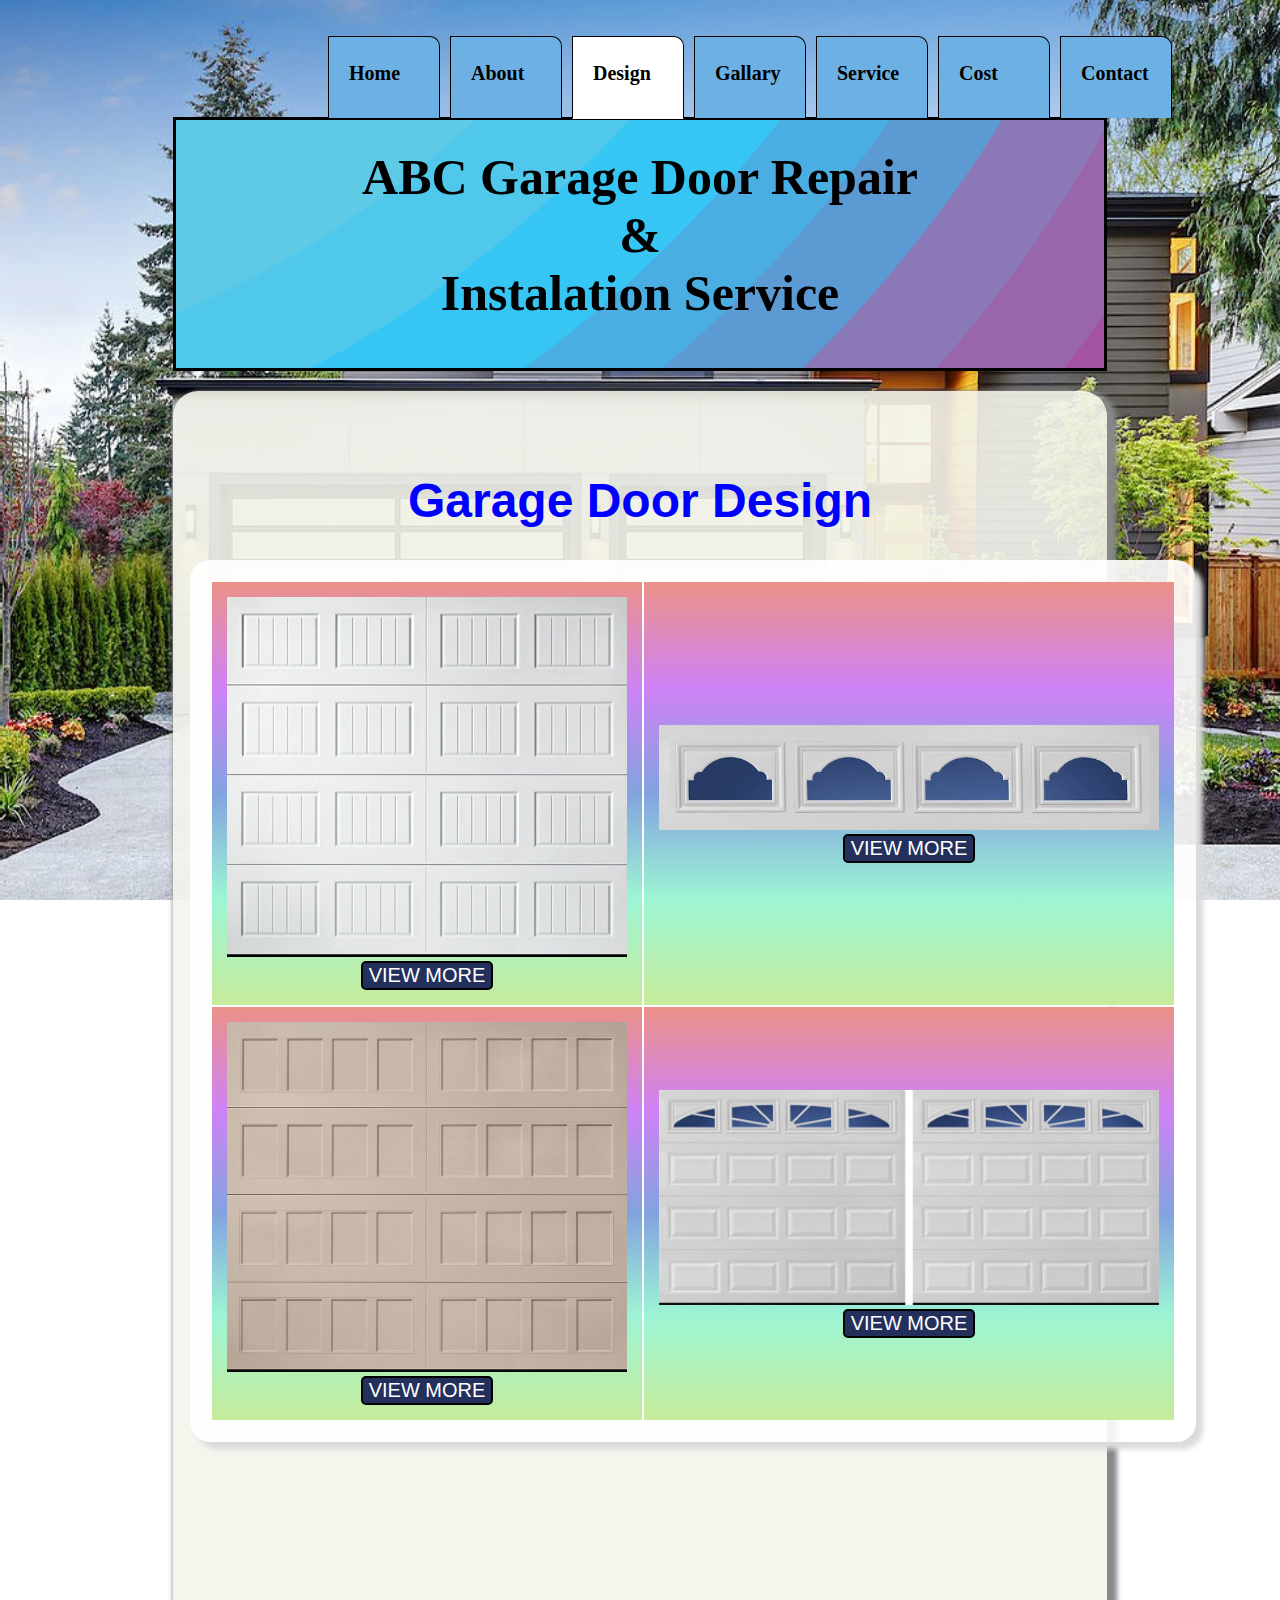
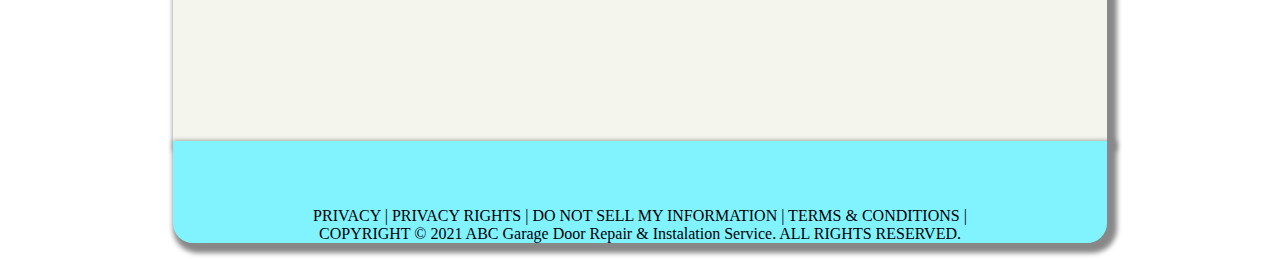
<file: design.html>
<!Doctype html>
<html>
<head>
<link href="style.css" rel="stylesheet" text="text/css">
<style>


#home{
display:block;
background:rgba(243,244,235,0.9);
background-position:center;
height:1300px; margin-bottom:0px;
margin-right:165px;
margin-left:165px;
background-size:100%;
padding-top:50px;
margin-top:20px;
border-radius: 25px 25px 0px 0px ;
box-shadow: 5px 5px 5px 5px #888888;
 
}


                                table{
				padding:20px;
                                

				background-color: rgba(255,255,255,.9);
				
				box-shadow: 7px 7px 5px #dbdbdb;
				border-radius: 20px 20px 20px 20px;
				width:96%;
                               margin-right:17px;
                              margin-left:17px;
                         
			}

			#table img{
			border-radius: 20px 20px 20px 20px;
			padding-bottom:5px;
			}
			

		

			.box{
			padding: 15px;
			text-align:center;
			
                        background-image:linear-gradient( #EB9188,#CF82F5,#82A3DF,#9DF5D4,#C7EB9B);
                         transition:1s;

		
		
			}
			.box:hover{
                             transform:scale(0.9);
				z-idex:2;
			}
			

#footer{
	background:#80F3FF;
	min-height:40px;
	border-radius: 0px 0px 20px 20px;
 	box-shadow: 5px 5px 5px 5px #888888;
       margin-bottom:0px;
       margin-right:165px;
       margin-left:165px;
        background-size:100%;
       padding-top:50px;
      text-align:center;
 }

button{
background-color:#23305C;
color:white;
font-size:20px;
border:2px solid black;
border-radius:5px;
cursor:pointer;
text-transform:uppercase;

}

button:hover{
background-color:#96e0e9;
color:black;
width:60%;
transition: .4s background-color;
			}

</style>

<div class="navbar">

<ul>
<li><a href="index.html">Home</a> </li>
<li><a href="about.html">About</a> </li>
<li><a href="design.html"id="onlink">Design</a> </li>
<li><a href="Gallary.html">Gallary</a> </li>
<li><a href="service.html">Service</a> </li>
<li><a href="cost.html">Cost</a> </li>
<li><a href="contact.html">Contact</a> </li>
 </ul>
</div> 



<title>
Garage Door Repair & Instalation Service

</title>
<center><h1 id="door">ABC Garage Door Repair <br> & <br> Instalation Service  </h1></center>       
</head>
<body>
<div id="home">

<center><h1 style="font-family:arial;color:blue;font-size:48px;">  Garage Door Design </h1></center>

<table width= 100% border=0>
			
			<tr >
				<td class="box"width= 20% border= .5%><img src="image/70.png"style="hight: 400px; width:400px;"><br> <a href="garage.html"><button>View More</button></a> </td>
                                <td class="box" width= 20% border= .8%><img src="image/45.jpg"style="hight:500px; width:500px;"><br><a href="window.html"><button>View More</button></a></td>
                               
                        </tr>
                          
                        <tr>
                               <td class="box" width= 20% border= .8%><img src="image/37.jpg"style="hight:400px; width:400px;"><br><a href="colors.html"><button>View More</button></a></td>
				<td class="box" width= 20% border= .8%><img src="image/62.jpg"style="hight:500px; width:500px;"><br><a href="size.html"><button>View More</button></a></td>
                               
                        </tr>

                       			
			
		
		</table>


</div>

<div id="footer" >
        <p>PRIVACY |  PRIVACY RIGHTS | DO NOT SELL MY INFORMATION | TERMS & CONDITIONS | <br>
COPYRIGHT © 2021 ABC Garage Door Repair & Instalation Service. ALL RIGHTS RESERVED. </p>
		  
		</div>

<body>
</html>
</file>
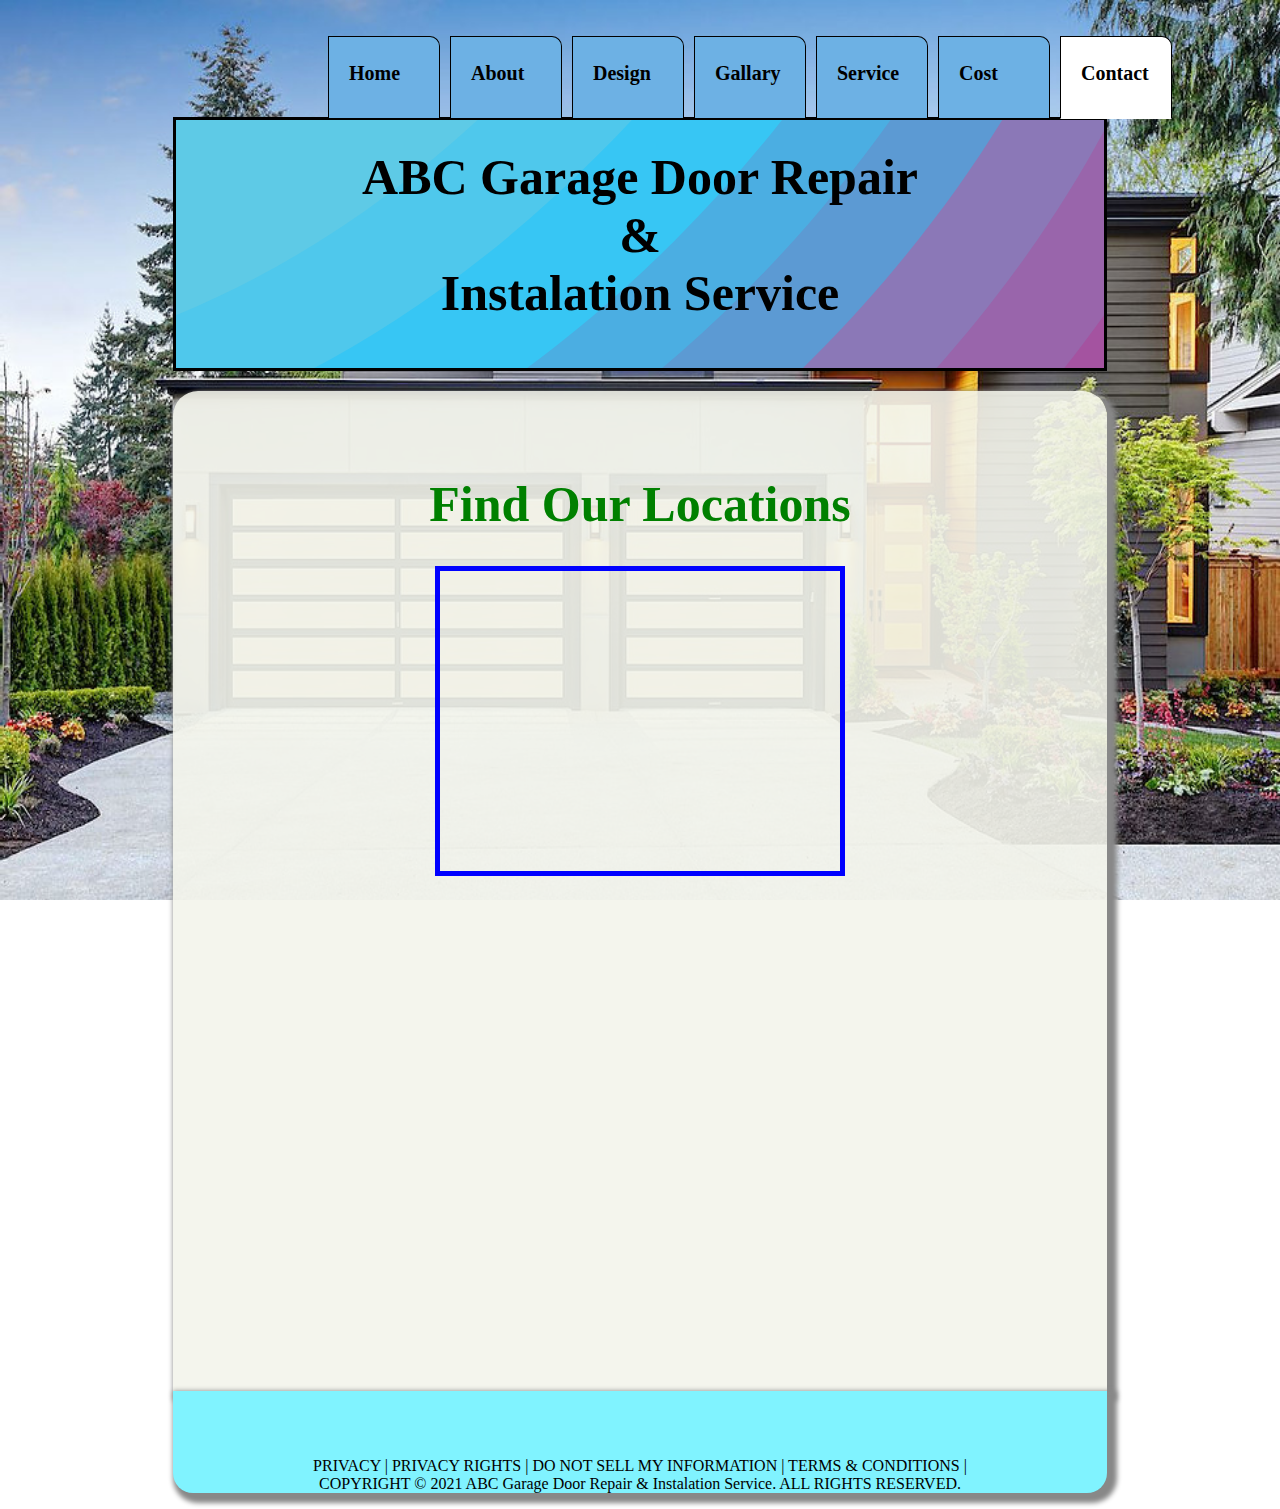
<file: find.html>
<!Doctype html>
<html>
<head>
<link href="style.css" rel="stylesheet" text="text/css">
<style>


#home{
display:block;
background:rgba(243,244,235,0.9);
background-position:center;
height:950px;
 margin-bottom:0px;
margin-right:165px;
margin-left:165px;
background-size:100%;
padding-top:50px;
margin-top:20px;
border-radius: 25px 25px 0px 0px ;
box-shadow: 5px 5px 5px 5px #888888;
}




#footer{
	background:#80F3FF;
	min-height:40px;
	border-radius: 0px 0px 20px 20px;
 	box-shadow: 5px 5px 5px 5px #888888;
       margin-bottom:0px;
       margin-right:165px;
       margin-left:165px;
        background-size:100%;
       padding-top:50px;
      text-align:center;
 }

</style>
<title>
 Garage Door Repair & Instalation Service
</title>

</head>
<body>
<div class="navbar">
<ul>
<li><a href="index.html">Home</a> </li>
<li><a href="about.html">About</a> </li>
<li><a href="design.html">Design</a> </li>
<li><a href="Gallary.html">Gallary</a> </li>
<li><a href="service.html">Service</a> </li>
<li><a href="cost.html">Cost</a> </li>
<li><a href="contact.html"id="onlink">Contact</a> </li>
 </ul>

</div> 

<center><h1 id="door">ABC Garage Door Repair <br> & <br> Instalation Service  </h1></center>

 <div id="home">

<center><h1 style="color :green; font-size:50px;">Find Our Locations </h1></center>

<center><iframe src="https://www.google.com/maps/embed?pb=!1m18!1m12!1m3!1d2702.411394734641!2d-122.23337608441356!3d47
.36488857916938!2m3!1f0!2f0!3f0!3m2!1i1024!2i768!4f13.1!3m3!1m2!1s0x549059841a4b51a5%3A0xbc2b68f6dcf88746!2sNeighborhood%20Garage%20Door%20Service%20Seattle!5e0!3m2!1sen!2sus!4v1623445764279!5m2!1sen!2sus"
 width="400" height="300" style="border:5px solid blue;" allowfullscreen="" loading="lazy"></iframe></center>

</div>

<div id="footer" >
        <p>PRIVACY |  PRIVACY RIGHTS | DO NOT SELL MY INFORMATION | TERMS & CONDITIONS | <br>
COPYRIGHT © 2021 ABC Garage Door Repair & Instalation Service. ALL RIGHTS RESERVED. </p>
		  
		</div>

</body>

</html>
</file>
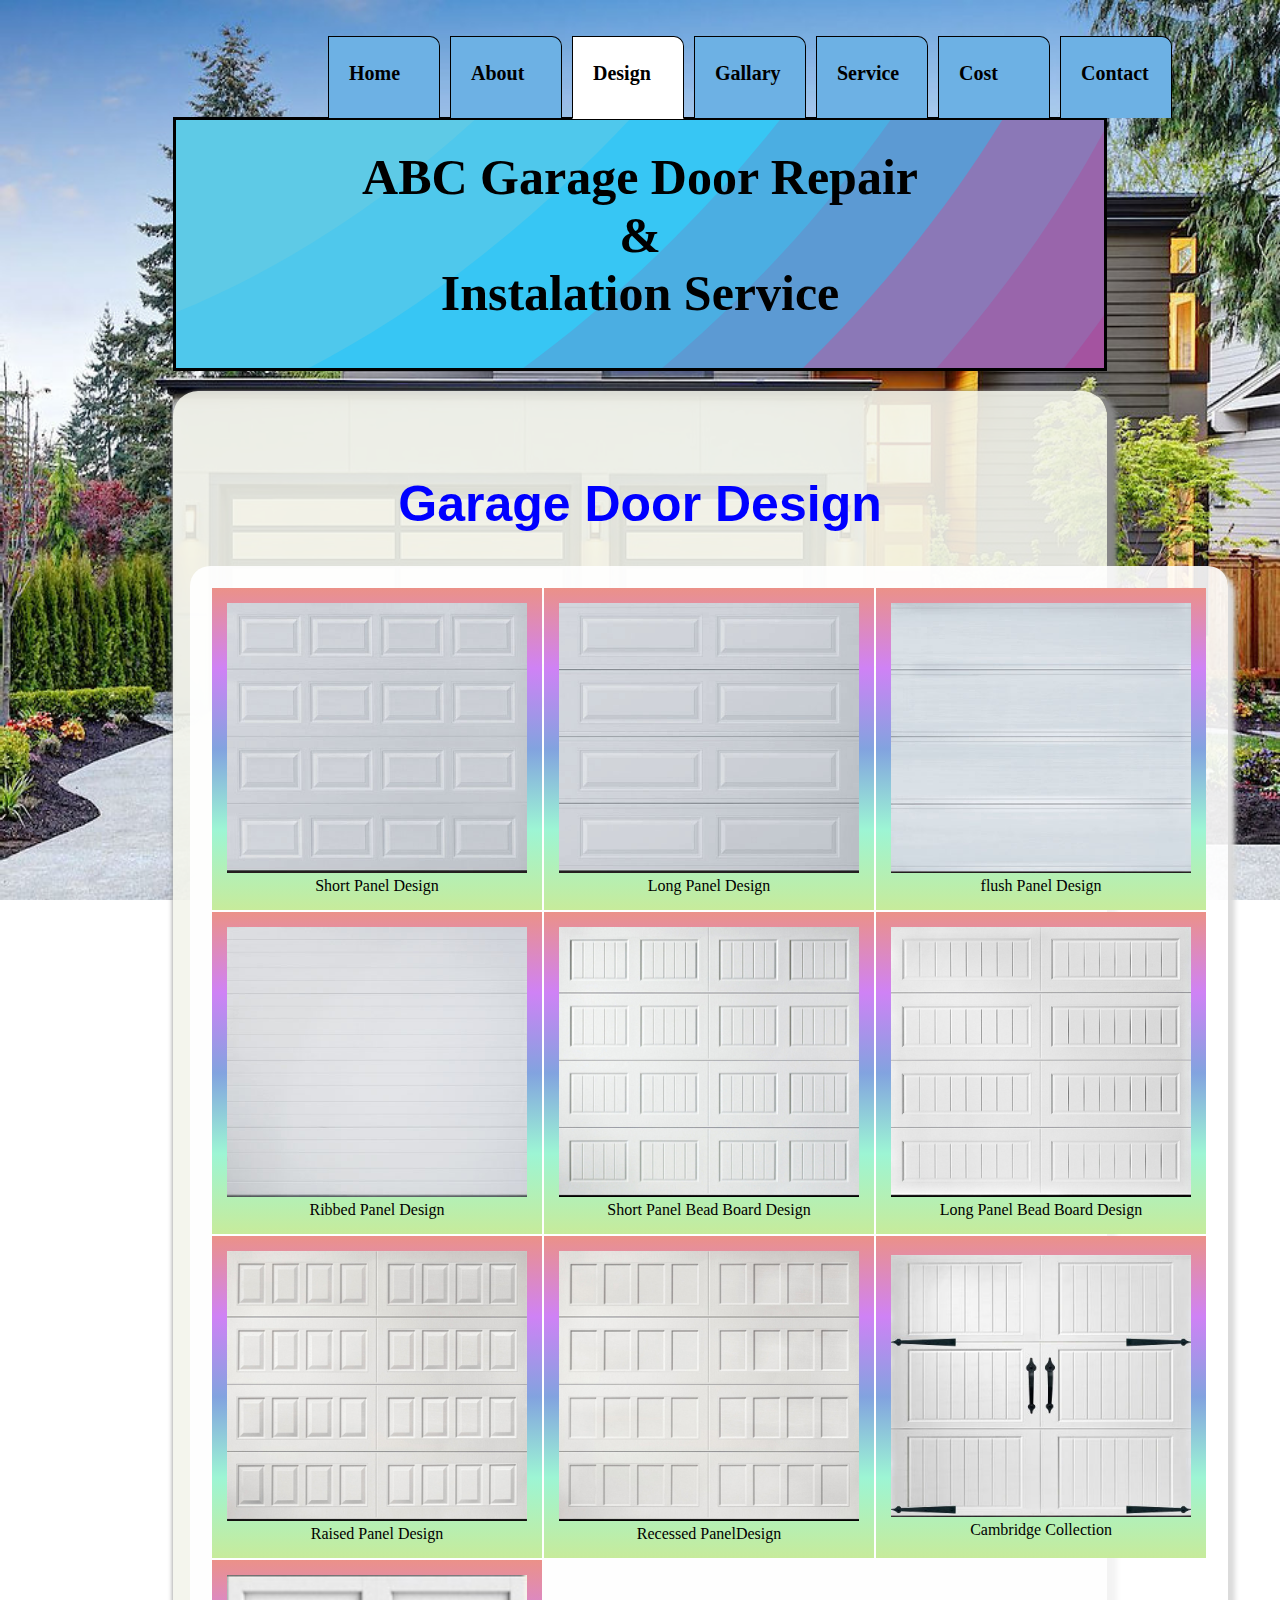
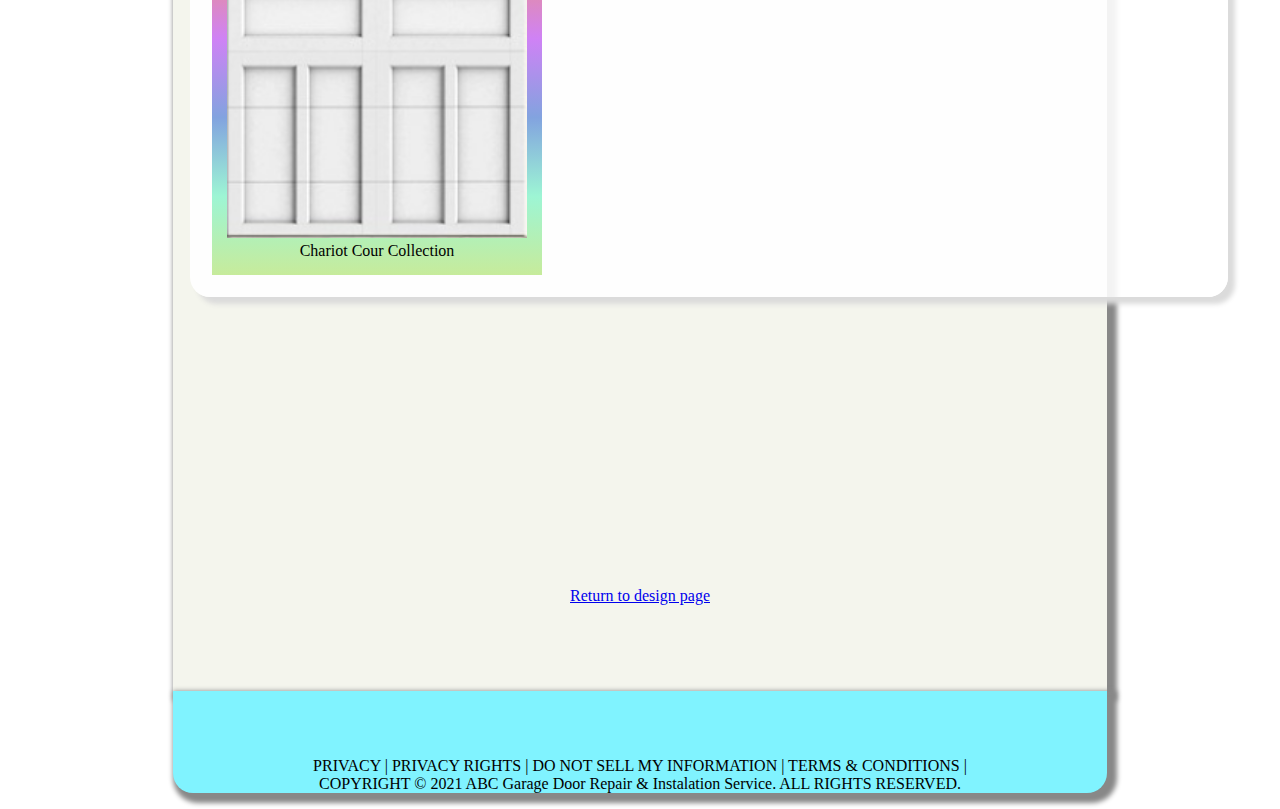
<file: garage.html>
<!Doctype html>
<html>
<head>
<link href="style.css" rel="stylesheet" text="text/css">
<style>


#home{
display:block;
background:rgba(243,244,235,0.9);
background-position:center;
height:1850px;
 margin-bottom:0px;
margin-right:165px;
margin-left:165px;
background-size:100%;
padding-top:50px;
margin-top:20px;
border-radius: 25px 25px 0px 0px ;
box-shadow: 5px 5px 5px 5px #888888;
 
}


                                table{
				padding:20px;
                                

				background-color: rgba(255,255,255,.9);
				
				box-shadow: 7px 7px 5px #dbdbdb;
				border-radius: 20px 20px 20px 20px;
				width:96%;
                               margin-right:17px;
                              margin-left:17px;
                         
			}

			#table img{
			border-radius: 20px 20px 20px 20px;
			padding-bottom:5px;
			}
			

		

			.box{
			padding: 15px;
			text-align:center;
			
                        background-image:linear-gradient( #EB9188,#CF82F5,#82A3DF,#9DF5D4,#C7EB9B);
                         transition:1s;

		
		
			}
			.box:hover{
                             transform:scale(0.9);
				z-idex:2;
			}
			

#footer{
	background:#80F3FF;
	min-height:40px;
	border-radius: 0px 0px 20px 20px;
 	box-shadow: 5px 5px 5px 5px #888888;
       margin-bottom:0px;
       margin-right:165px;
       margin-left:165px;
        background-size:100%;
       padding-top:50px;
      text-align:center;
 }

</style>

<div class="navbar">
<ul>
<li><a href="index.html">Home</a> </li>
<li><a href="about.html">About</a> </li>
<li><a href="design.html"id="onlink">Design</a> </li>
<li><a href="Gallary.html">Gallary</a> </li>
<li><a href="service.html">Service</a> </li>
<li><a href="cost.html">Cost</a> </li>
<li><a href="contact.html">Contact</a> </li>
 </ul>
</div> 


<title>
Garage Door Repair & Instalation Service

</title>
<center><h1 id="door">ABC Garage Door Repair <br> & <br> Instalation Service  </h1></center>
</head>
<body>
<div id="home">

<center><h1 style="font-family:arial;color:blue;font-size:50px;"> Garage Door Design </h1></center>

<table width= 100% border=0>
			
			<tr >
				<td class="box"width= 20% border= .8%><img src="image/66.png"style="hight:300px; width:300px;"><br>Short Panel Design</td>
				<td class="box" width= 20% border= .8%><img src="image/67.png"style="hight:300px; width:300px;"><br>Long Panel Design</td>
                                <td class="box"width= 20% border= .8%><img src="image/68.png"style="hight:300px; width:300px;"><br>flush Panel Design</td>
                          </tr>

                          <tr>
                              
                              <td class="box" width= 20% border= .8%><img src="image/69.png"style="hight:300px; width:300px;"><br>Ribbed Panel Design</td>
                                <td class="box"width= 20% border= .8%><img src="image/70.png"style="hight:300px; width:300px;"><br>Short Panel Bead Board Design</td>
                                <td class="box"width= 20% border= .8%><img src="image/71.png" style="hight:300px; width:300px;"><br>Long Panel Bead Board Design</td>
                           </tr>
                            

                        <tr>
                               <td class="box" width= 20% border= .8%><img src="image/72.png"style="hight:300px; width:300px;"><br>Raised Panel Design</td>
				<td class="box"width= 20% border= .8%><img src="image/73.png"style="hight:300px; width:300px;"><br>Recessed PanelDesign</td>
                                <td class="box"width= 20% border= .8%><img src="image/74.png" style="hight:300px; width:300px;"><br>Cambridge Collection</td>

                        </tr>
                         <tr>

                            <td class="box" width= 20% border= .8%><img src="image/75.png"style="hight:300px; width:300px;"><br>Chariot Cour Collection</td>
                              
                         </tr>
							
			
		
		</table>


<br><br>


 <iframe width="400" height=250" src="https://www.youtube.com/embed/a3MSzBMu-w0" title="YouTube video player" style="margin-left:30px;"
frameborder="0" allow="accelerometer; autoplay; clipboard-write; encrypted-media; gyroscope; picture-in-picture" allowfullscreen></iframe> 

<iframe width="400" height="250" src="https://www.youtube.com/embed/o5eW1q4QkSc" title="YouTube video player" frameborder="0" style="margin-left:50px;"
allow="accelerometer; autoplay; clipboard-write; encrypted-media; gyroscope; picture-in-picture" allowfullscreen></iframe>

<center><a href="design.html">Return to design page</a></center>
</div>

<div id="footer" >
        <p>PRIVACY |  PRIVACY RIGHTS | DO NOT SELL MY INFORMATION | TERMS & CONDITIONS | <br>
COPYRIGHT © 2021 ABC Garage Door Repair & Instalation Service. ALL RIGHTS RESERVED. </p>
		  
		</div>

<body>
</html>
</file>
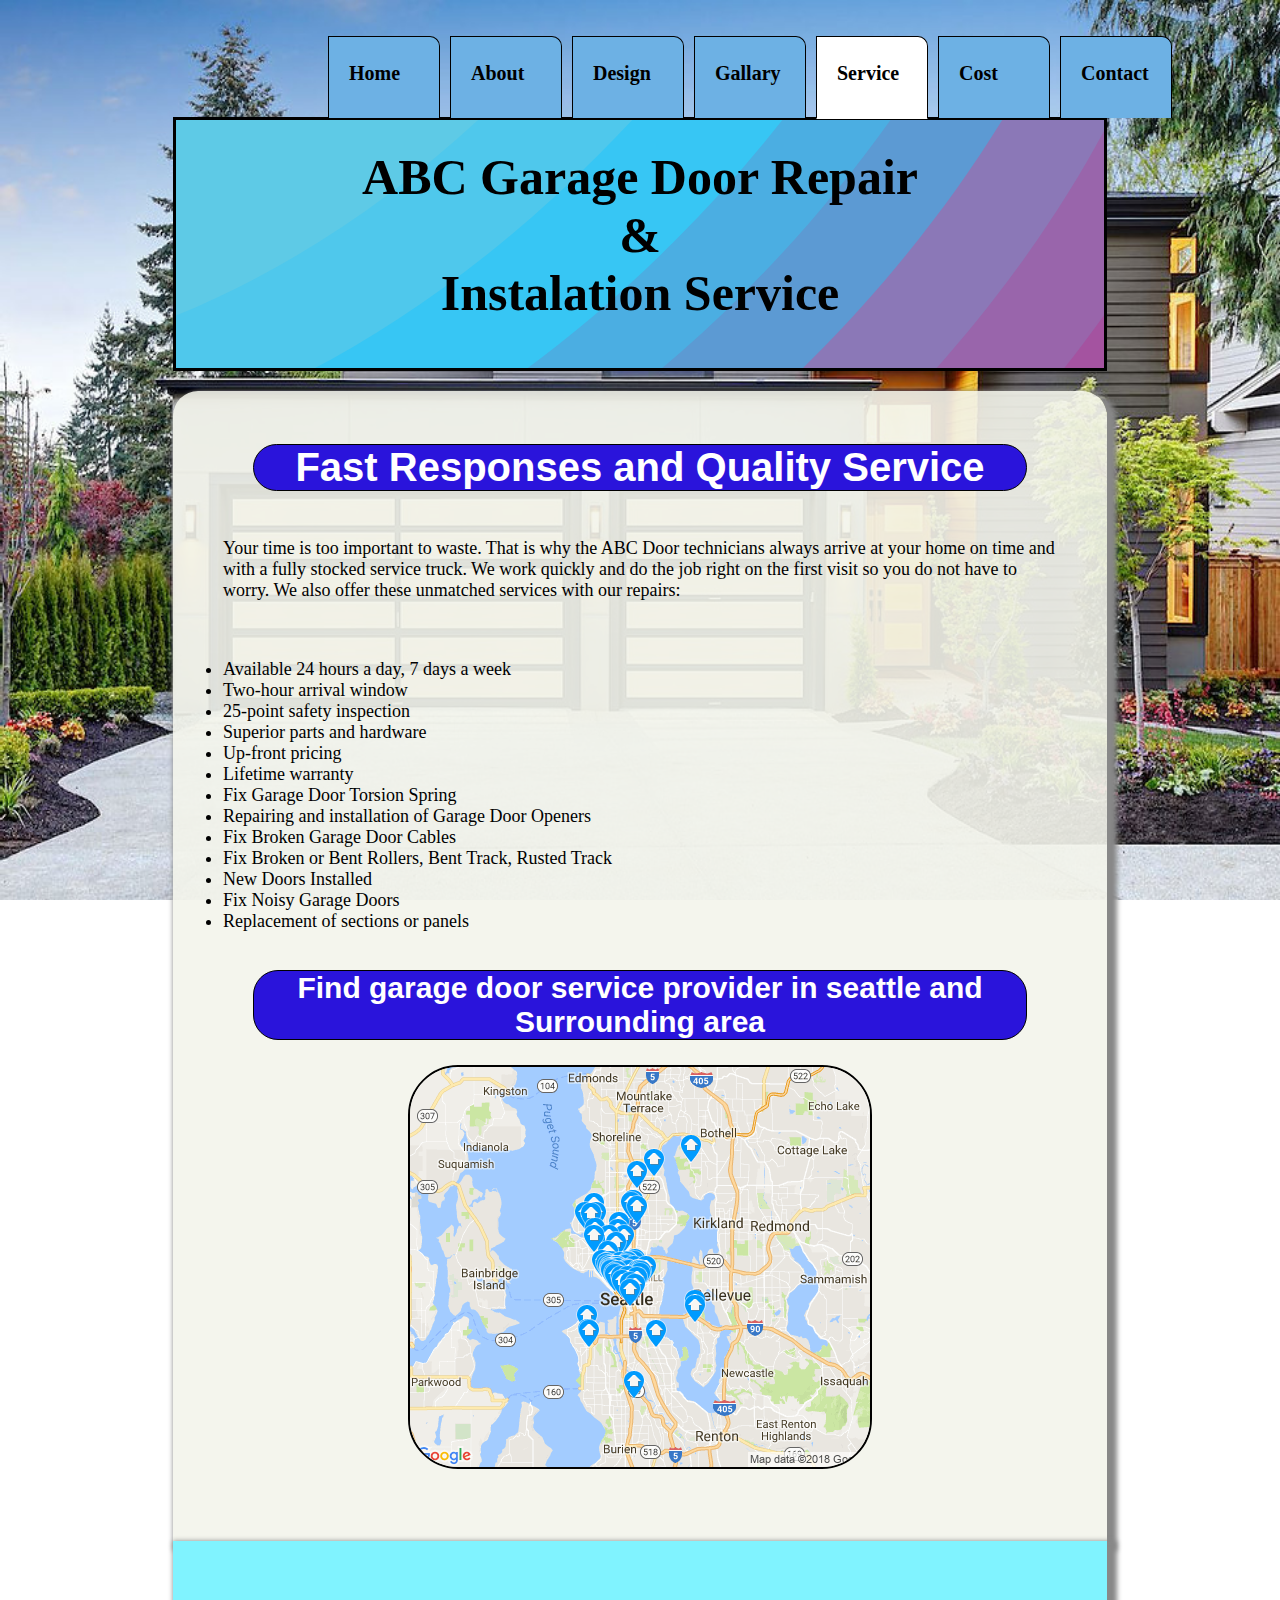
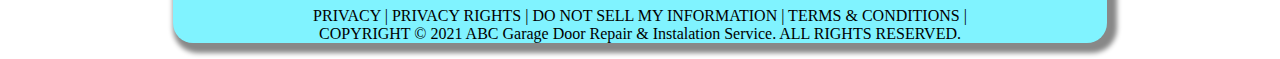
<file: service.html>
<!Doctype html>
<html>
<head>
<link href="style.css" rel="stylesheet" text="text/css">
<style>
#home{
display:block;
background:rgba(243,244,235,0.9);
background-position:center;
height:1100px;
 margin-bottom:0px;
margin-right:165px;
margin-left:165px;
background-size:100%;
padding-top:50px;
margin-top:20px;
border-radius: 25px 25px 0px 0px ;
box-shadow: 5px 5px 5px 5px #888888;
 
}

#footer{
	background:#80F3FF;
	min-height:40px;
	border-radius: 0px 0px 20px 20px;
 	box-shadow: 5px 5px 5px 5px #888888;
       margin-bottom:0px;
       margin-right:165px;
       margin-left:165px;
        background-size:100%;
       padding-top:50px;
      text-align:center;
 }

.fast{
font-size:40px;
font-family:arial;
display:block;
margin-top:3px;
margin-right:80px;
 margin-left:80px;
border:1px solid black;
border-radius: 25px 25px 25px 25px ;
background:#2A14DB;
color:white;
}


.fast:hover{
           background-image:linear-gradient( #C8D9A0,  #A0D2D9, #CFD9B6, #D4CAD8, #D9BFAB,#8DD9C2 ,#DAD481);
            color:#000000;
           transition: .5s background-color;
           text-align:center;
          cursor:pointer;
border:1px solid black;
border-radius: 0px 0px 0px 0px ;
          
}

.your{
     font-size:18px;
     padding:20px 50px 20px 50px;

}

.service{

font-size:18px;
     padding:20px 50px 20px 50px;

}

#broken{
border-radius:50px 50px 50px 50px;
border:2px solid black;

}

</style>

<div class="navbar">
<ul>
<li><a href="index.html">Home</a> </li>
<li><a href="about.html">About</a> </li>
<li><a href="design.html">Design</a> </li>
<li><a href="Gallary.html">Gallary</a> </li>
<li><a href="service.html" id="onlink">Service</a> </li>
<li><a href="cost.html">Cost</a> </li>
<li><a href="contact.html">Contact</a> </li>
 </ul>
</div> 

<title>
Garage Door Repair & Instalation Service
</title>
<center><h1 id="door">ABC Garage Door Repair <br> & <br> Instalation Service  </h1></center>
</head>
<body>
<div id="home">
<center><h1 class="fast">Fast Responses and Quality Service </h1></center>
<p class="your">Your time is too important to waste. 
That is why the ABC Door technicians always arrive at your home on time and with a fully stocked service truck. 
We work quickly and do the job right on the first visit so you do not have to worry.
 We also offer these unmatched services with our repairs:</p>

<ul class="service">
<li>Available 24 hours a day, 7 days a week</li>
<li>Two-hour arrival window</li>
<li>25-point safety inspection</li>
<li>Superior parts and hardware</li>
<li>Up-front pricing</li>
<li>Lifetime warranty</li>
<li>Fix Garage Door Torsion Spring</li>
<li>Repairing and installation of Garage Door Openers</li>
<li>Fix Broken Garage Door Cables</li>
<li>Fix Broken or Bent Rollers, Bent Track, Rusted Track</li>
<li>New Doors Installed</li>
<li>Fix Noisy Garage Doors</li>
<li>Replacement of sections or panels</li>


</ul>

<center><h2 class="fast" style="font-size:30px;">Find garage door service provider in seattle and Surrounding area</h2></center>
<center> <img id="broken" src="image/76.png" alt="garage door" usemap="#image_map"></center>
<map name="image_map">
  <area alt="garage door service provider in Bothell area" title="garage door service provider in Bothell area" href="https://www.google.com/search?q=besi+garage+door+service+provider+in+renton+area&ei=YQzFYLakA8Ha9AOc_o7wCQ&oq=besi+garage+door+service+provider+in+renton+area&gs_lcp=Cgdnd3Mtd2l6EAM6BwgAEEcQsANQysUWWLnlFmCn7BZoAnABeACAAccBiAGhCZIBBDEwLjOYAQCgAQGqAQdnd3Mtd2l6yAEEwAEB&sclient=gws-wiz&ved=0ahUKEwj22I_B65LxAhVBLX0KHRy_A54Q4dUDCA4&uact=5" coords="264,59,314,107" shape="rect">
  <area alt="garage door service provider in Bellevue area" title="garage door service provider in Bellevue area" href="https://www.google.com/search?q=besi+garage+door+service+provider+in+bellevue+area&ei=2A3FYNzeKvyT0PEPt8C8qAw&oq=besi+garage+door+service+provider+in+bellev+area&gs_lcp=Cgdnd3Mtd2l6EAEYADIECCEQCjoHCAAQRxCwA1D1mgRY9eIEYILvBGgBcAF4AIAB0QGIAdgKkgEFOS4yLjKYAQCgAQGqAQdnd3Mtd2l6yAEIwAEB&sclient=gws-wiz" coords="269,200,348,277" shape="rect">
  <area alt="garage door service provider in Seattle area" title="garage door service provider in Seattle area" href="https://www.google.com/search?q=besi+garage+door+service+provider+in+seattle+area&ei=KQ7FYN_TJeTO0PEP3KaVkAw&oq=besi+garage+door+service+provider+in+seattel+area&gs_lcp=Cgdnd3Mtd2l6EAEYADIECCEQCjoHCAAQRxCwA1DdjQNYia0DYMG3A2gBcAF4AIABvwGIAbwLkgEEMTIuNJgBAKABAaoBB2d3cy13aXrIAQjAAQE&sclient=gws-wiz" coords="143,59,260,247" shape="rect">
  <area alt="garage door service provider in Seattle area" title="garage door service provider in Seattle area" href="https://www.google.com/search?q=+garage+door+service+provider+in+renton+area&ei=vA7FYPPSJbms0PEPsv2rgAE&oq=+garage+door+service+provider+in+renton+area&gs_lcp=Cgdnd3Mtd2l6EAM6BwgAEEcQsANQvjpYhkBg50toAXABeACAAVeIAeMCkgEBNZgBAKABAaoBB2d3cy13aXrIAQjAAQE&sclient=gws-wiz&ved=0ahUKEwjzoPbg7ZLxAhU5FjQIHbL-ChAQ4dUDCA4&uact=5" coords="157,252,257,346" shape="rect">
  <area alt="garage door service provider in Renton area" title="garage door service provider in Renton area" href="https://www.google.com/search?q=+garage+door+service+provider+in+renton+area&ei=vA7FYPPSJbms0PEPsv2rgAE&oq=+garage+door+service+provider+in+renton+area&gs_lcp=Cgdnd3Mtd2l6EAM6BwgAEEcQsANQvjpYhkBg50toAXABeACAAVeIAeMCkgEBNZgBAKABAaoBB2d3cy13aXrIAQjAAQE&sclient=gws-wiz&ved=0ahUKEwjzoPbg7ZLxAhU5FjQIHbL-ChAQ4dUDCA4&uact=5" coords="268,340,357,397" shape="rect">
</map>

</div>


<div id="footer" >
        <p>PRIVACY |  PRIVACY RIGHTS | DO NOT SELL MY INFORMATION | TERMS & CONDITIONS | <br>
COPYRIGHT © 2021 ABC Garage Door Repair & Instalation Service. ALL RIGHTS RESERVED. </p>  
		</div>

</body>
</html>
</file>
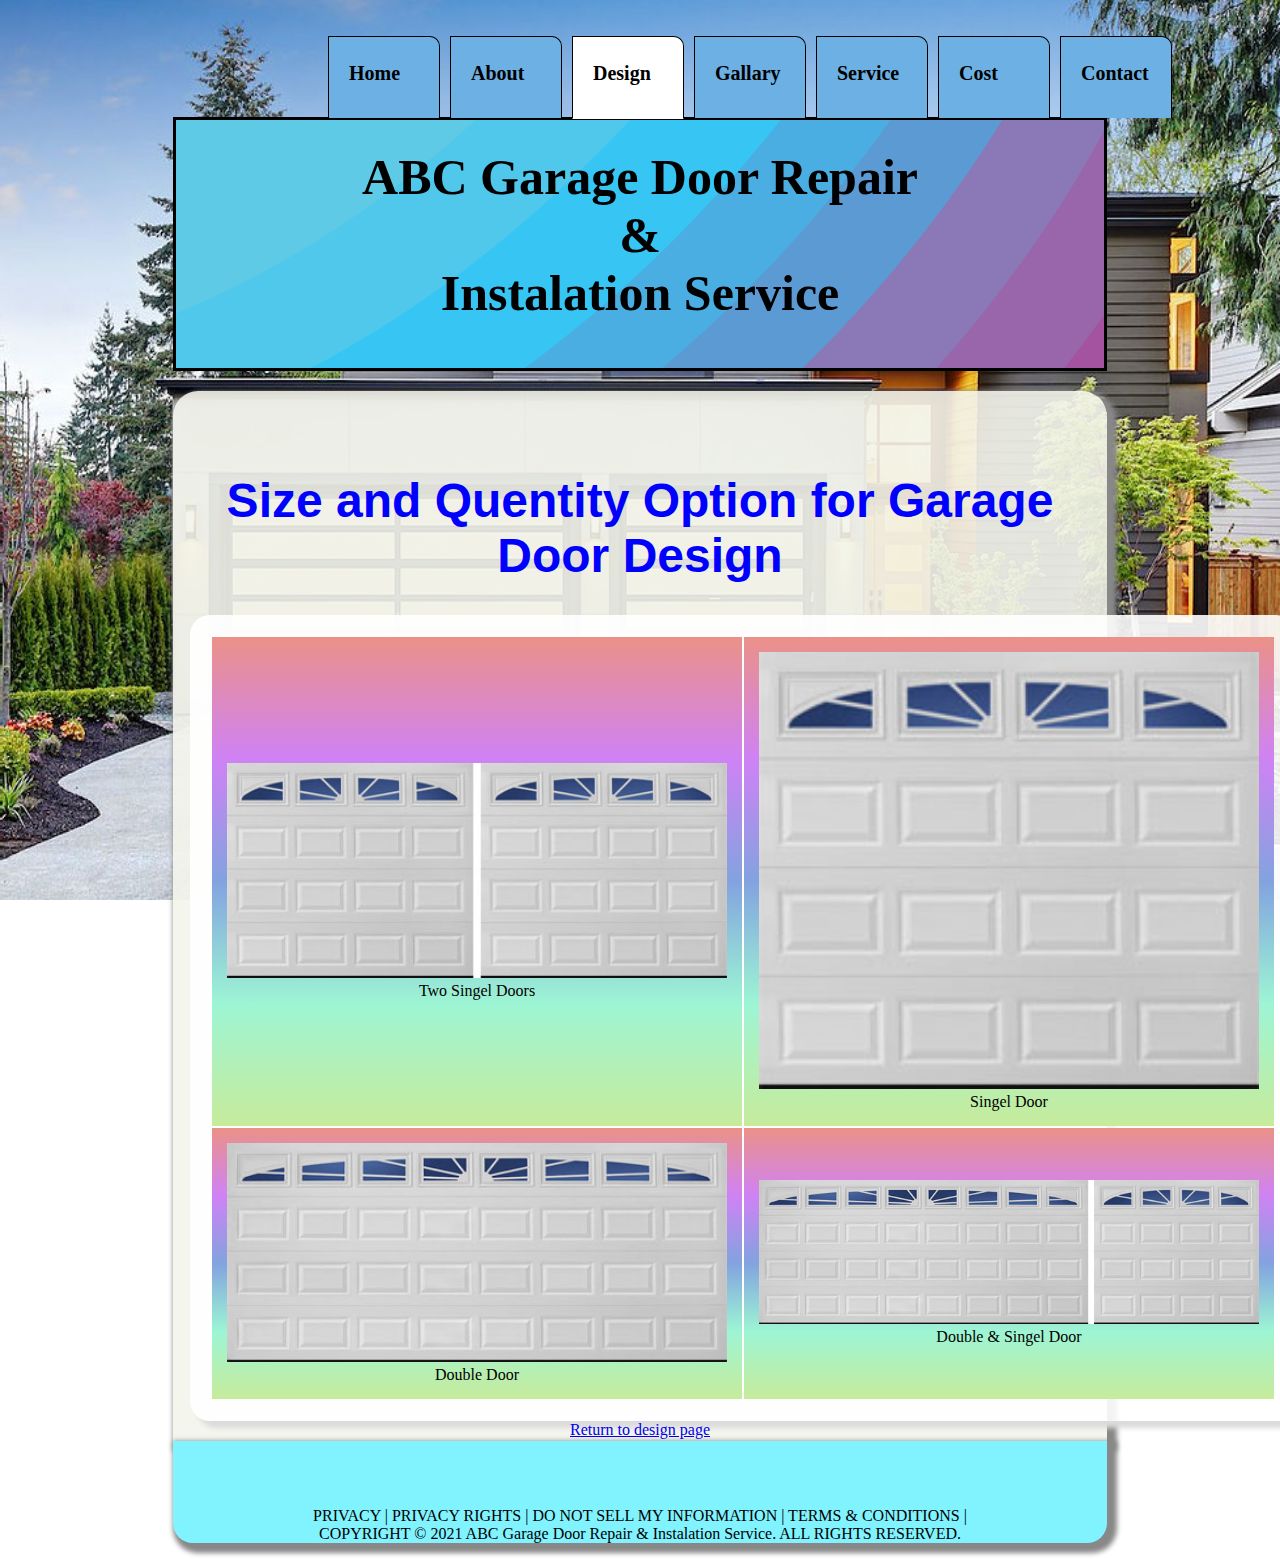
<file: size.html>
<!Doctype html>
<html>
<head>
<link href="style.css" rel="stylesheet" text="text/css">
<style>


#home{
display:block;
background:rgba(243,244,235,0.9);
background-position:center;
height:1000px;
 margin-bottom:0px;
margin-right:165px;
margin-left:165px;
background-size:100%;
padding-top:50px;
margin-top:20px;
border-radius: 25px 25px 0px 0px ;
box-shadow: 5px 5px 5px 5px #888888;
 
}


                                table{
				padding:20px;
                                

				background-color: rgba(255,255,255,.9);
				
				box-shadow: 7px 7px 5px #dbdbdb;
				border-radius: 20px 20px 20px 20px;
				width:96%;
                               margin-right:17px;
                              margin-left:17px;
                         
			}

			#table img{
			border-radius: 20px 20px 20px 20px;
			padding-bottom:5px;
			}
			

		

			.box{
			padding: 15px;
			text-align:center;
			
                        background-image:linear-gradient( #EB9188,#CF82F5,#82A3DF,#9DF5D4,#C7EB9B);
                         transition:1s;

		
		
			}
			.box:hover{
                             transform:scale(0.9);
				z-idex:2;
			}
			

#footer{
	background:#80F3FF;
	min-height:40px;
	border-radius: 0px 0px 20px 20px;
 	box-shadow: 5px 5px 5px 5px #888888;
       margin-bottom:0px;
       margin-right:165px;
       margin-left:165px;
        background-size:100%;
       padding-top:50px;
      text-align:center;
 }

</style>

<div class="navbar">
<ul>
<li><a href="index.html">Home</a> </li>
<li><a href="about.html">About</a> </li>
<li><a href="design.html"id="onlink">Design</a> </li>
<li><a href="Gallary.html">Gallary</a> </li>
<li><a href="service.html">Service</a> </li>
<li><a href="cost.html">Cost</a> </li>
<li><a href="contact.html">Contact</a> </li>
 </ul>
</div> 


<title>
Garage Door Repair & Instalation Service

</title>
<center><h1 id="door">ABC Garage Door Repair <br> & <br> Instalation Service  </h1></center>
</head>
<body>
<div id="home">

<center><h1 style="font-family:arial;color:blue;font-size:48px;">  Size and Quentity Option for Garage Door Design </h1></center>

<table width= 100% border=0>
			
			<tr >
				<td class="box"width= 20% border= .5%><img src="image/62.jpg"style="hight:500px; width:500px;"><br>Two Singel Doors </td>
				<td class="box" width= 20% border= .8%><img src="image/63.jpg"style="hight:500px; width:500px;"><br>Singel Door</td>
                               

				
			</tr>
                        <tr>
                               <td class="box" width= 20% border= .8%><img src="image/64.jpg"style="hight:500px; width:500px;"><br>Double Door</td>
				<td class="box"width= 20% border= .8%><img src="image/65.jpg"style="hight:500px; width:500px;"><br>Double & Singel Door</td>
                                
                        </tr>

                       			
			
		
		</table>

<center><a href="design.html">Return to design page</a></center>


</div>

<div id="footer" >
        <p>PRIVACY |  PRIVACY RIGHTS | DO NOT SELL MY INFORMATION | TERMS & CONDITIONS | <br>
COPYRIGHT © 2021 ABC Garage Door Repair & Instalation Service. ALL RIGHTS RESERVED. </p>
		  
		</div>

<body>
</html>
</file>
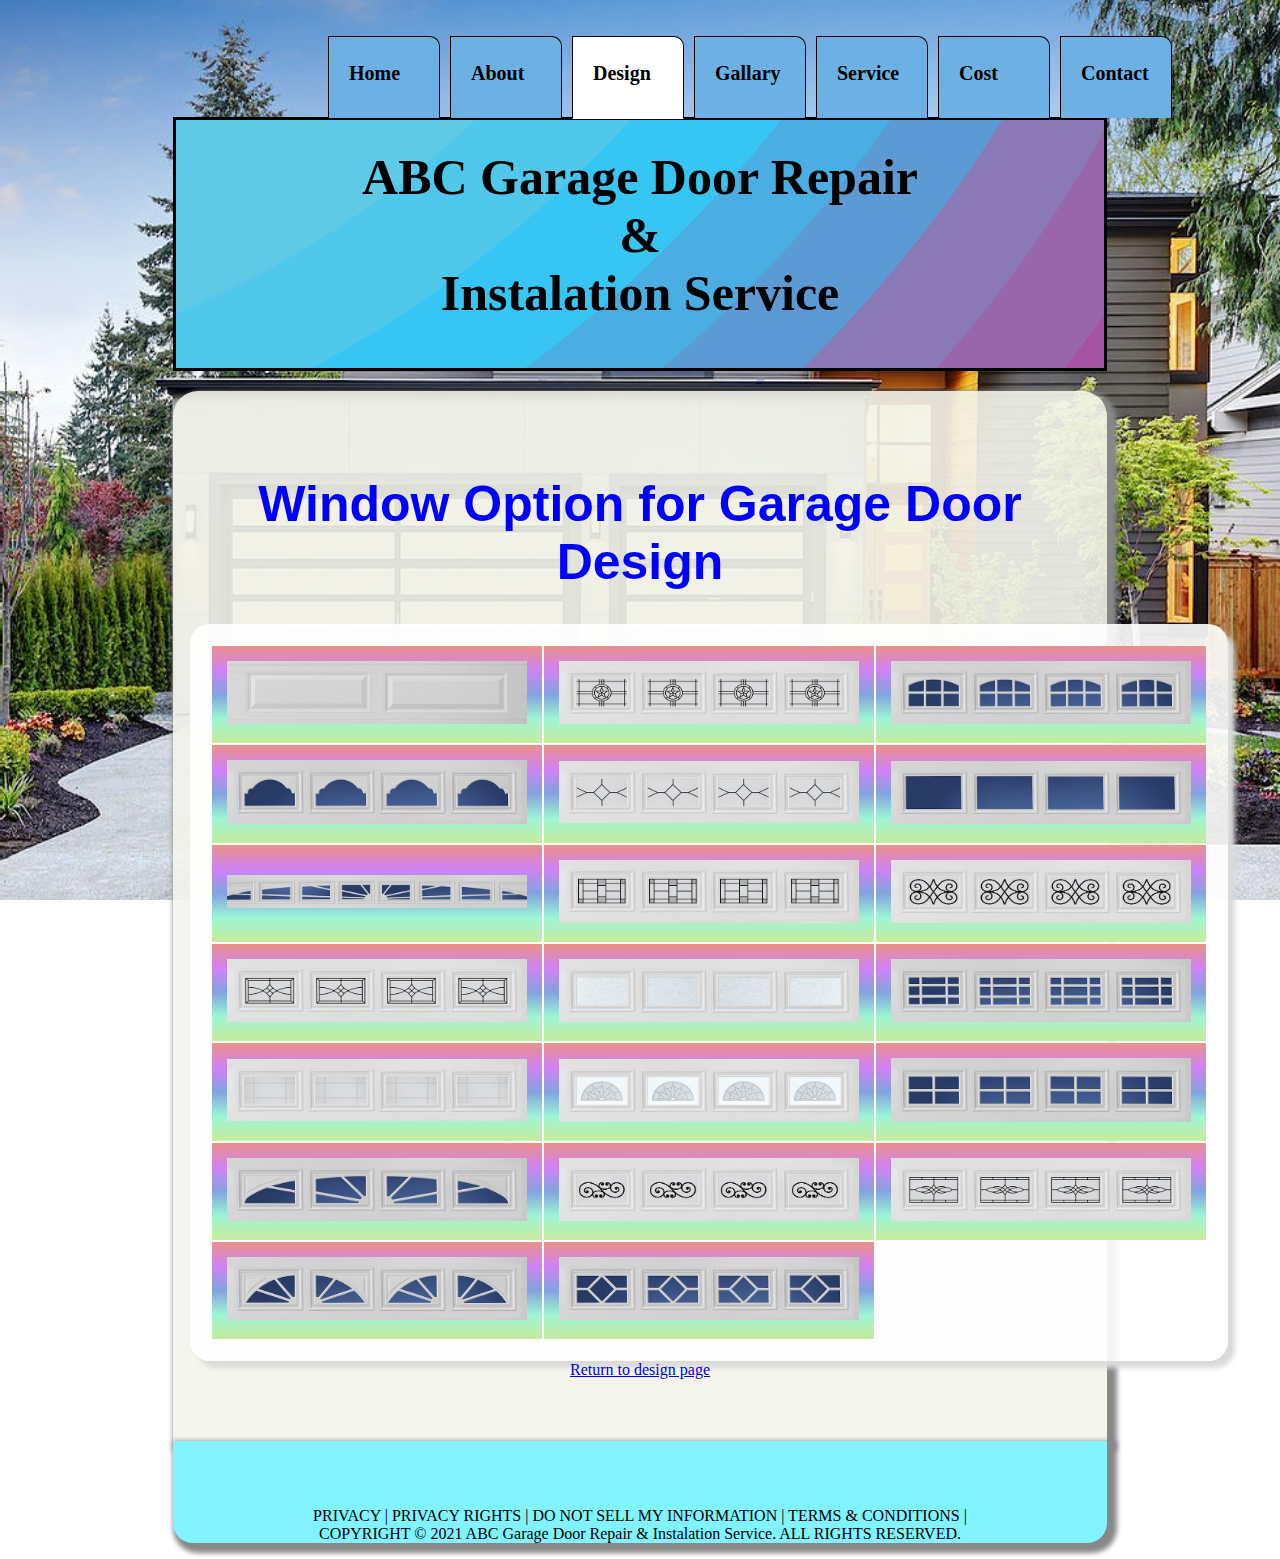
<file: window.html>
<!Doctype html>
<html>
<head>
<link href="style.css" rel="stylesheet" text="text/css">
<style>

#home{
display:block;
background:rgba(243,244,235,0.9);
background-position:center;
height:1000px;
 margin-bottom:0px;
margin-right:165px;
margin-left:165px;
background-size:100%;
padding-top:50px;
margin-top:20px;
border-radius: 25px 25px 0px 0px ;
box-shadow: 5px 5px 5px 5px #888888;
 
}


                                table{
				padding:20px;
                                

				background-color: rgba(255,255,255,.9);
				
				box-shadow: 7px 7px 5px #dbdbdb;
				border-radius: 20px 20px 20px 20px;
				width:96%;
                               margin-right:17px;
                              margin-left:17px;
                         
			}

			#table img{
			border-radius: 20px 20px 20px 20px;
			padding-bottom:5px;
			}
			

		

			.box{
			padding: 15px;
			text-align:center;
			
                        background-image:linear-gradient( #EB9188,#CF82F5,#82A3DF,#9DF5D4,#C7EB9B);
                         transition:1s;

		
		
			}
			.box:hover{
                             transform:scale(0.9);
				z-idex:2;
			}
			

#footer{
	background:#80F3FF;
	min-height:40px;
	border-radius: 0px 0px 20px 20px;
 	box-shadow: 5px 5px 5px 5px #888888;
       margin-bottom:0px;
       margin-right:165px;
       margin-left:165px;
        background-size:100%;
       padding-top:50px;
      text-align:center;
 }

</style>

<div class="navbar">

<ul>
<li><a href="index.html">Home</a> </li>
<li><a href="about.html">About</a> </li>
<li><a href="design.html"id="onlink">Design</a> </li>
<li><a href="Gallary.html">Gallary</a> </li>
<li><a href="service.html">Service</a> </li>
<li><a href="cost.html">Cost</a> </li>
<li><a href="contact.html">Contact</a> </li>
 </ul>
</div> 


<title>
Garage Door Repair & Instalation Service

</title>
<center><h1 id="door">ABC Garage Door Repair <br> & <br> Instalation Service  </h1></center>
</head>
<body>
<div id="home">

<center><h1 style="font-family:arial;color:blue;font-size:50px;">  Window Option for Garage Door Design </h1></center>

<table width= 100% border=0>
			
			<tr >
				<td class="box"width= 20% border= .8%><img src="image/42.jpg"style="hight:300px; width:300px;"></td>
				<td class="box" width= 20% border= .8%><img src="image/43.jpg"style="hight:300px; width:300px;"></td>
                               <td class="box"width= 20% border= .8%><img src="image/44.jpg"style="hight:300px; width:300px;"></td>
				
			</tr>
                        <tr>
                               <td class="box" width= 20% border= .8%><img src="image/45.jpg"style="hight:300px; width:300px;"></td>
				<td class="box"width= 20% border= .8%><img src="image/46.jpg"style="hight:300px; width:300px;"></td>
                                <td class="box"width= 20% border= .8%><img src="image/47.jpg" style="hight:300px; width:300px;"></td>


                        </tr>

                        <tr>
                               <td class="box" width= 20% border= .8%><img src="image/48.jpg"style="hight:300px; width:300px;"></td>
				<td class="box"width= 20% border= .8%><img src="image/49.jpg"style="hight:300px; width:300px;"></td>
                                <td class="box"width= 20% border= .8%><img src="image/50.jpg" style="hight:300px; width:300px;"></td>


                        </tr>
                        <tr>
                               <td class="box" width= 20% border= .8%><img src="image/51.jpg"style="hight:300px; width:300px;"></td>
				<td class="box"width= 20% border= .8%><img src="image/52.jpg"style="hight:300px; width:300px;"></td>
                                <td class="box"width= 20% border= .8%><img src="image/53.jpg"style="hight:300px; width:300px;"></td>
                                

                        </tr>
                           <tr>
                               <td class="box" width= 20% border= .8%><img src="image/54.jpg"style="hight:300px; width:300px;"></td>
				<td class="box"width= 20% border= .8%><img src="image/55.jpg"style="hight:300px; width:300px;"></td>
                                <td class="box"width= 20% border= .8%><img src="image/56.jpg"style="hight:300px; width:300px;"></td>
                                

                        </tr>
			 <tr>
                               <td class="box" width= 20% border= .8%><img src="image/57.jpg"style="hight:300px; width:300px;"></td>
				<td class="box"width= 20% border= .8%><img src="image/58.jpg"style="hight:300px; width:300px;"></td>
                                <td class="box"width= 20% border= .8%><img src="image/59.jpg"style="hight:300px; width:300px;"></td>
                                

                        </tr>
                        <tr>
                               <td class="box" width= 20% border= .8%><img src="image/60.jpg"style="hight:300px; width:300px;"></td>
				<td class="box"width= 20% border= .8%><img src="image/61.jpg"style="hight:300px; width:300px;"></td>
                                

                        </tr>
			
			
		
		</table>

<center><a href="design.html">Return to design page</a></center>


</div>

<div id="footer" >
        <p>PRIVACY |  PRIVACY RIGHTS | DO NOT SELL MY INFORMATION | TERMS & CONDITIONS | <br>
COPYRIGHT © 2021 ABC Garage Door Repair & Instalation Service. ALL RIGHTS RESERVED. </p>
		  
		</div>

<body>
</html>
</file>
<file: style.css>
body {
font-family: 'Indie Flower', cursive;
 background-image: url("image/9.jpg");
 background-attachment:fixed;
background-size: 100% 100%;
}
.navbar {
width:950px;
padding-top:10px;
 padding-bottom:57px;
padding-right:50px;
padding-left:20px;
height:30px;
margin-top:10px;
margin-bottom:0px;
margin-right:50px;
margin-left:300px;

}
.navbar ul {
padding:0;
list-style:none;
}
.navbar ul li {
float:left;
font-size:20px;
font-weight:bold;
margin-right:10px;
}
.navbar ul li a {
text-decoration:none;
color:#000000;
background:#6db1e4;
border:1px solid #000000;
border-bottom:none;
 padding-top:25px;
 padding-bottom:33px;
padding-right:60px;
padding-left:20px;
-webkit-border-top-right-radius:10px;
-webkit-border-top-left-redius:10px;
-moz-border-radius-topleft:10px;
-moz-border-radius-topright:10px;
width:30px;
display:block;
text-align:center;
}
.navbar ul li a:hover {
text-decoration:none;
color:000000;
background:#96e0e9;
-mox-transition:background-color 200ms ease-in;
-webkit-transition:background-color 200ms ease-in;
-ms-transition:background-color 200ms ease-in;
-o-transition:background-color 200ms ease-in;
transition:background-color 200ms ease-in;
cursor:pointer;
}

.navbar ul li a#onlink {
background:#ffffff;
color:#000000;
border-bottom:1px solid #ffffff;

}
.navbar ul li a#onlink:hover {
background:#ffffff;
color:#000000;
cursor:pointer;
}

#door{ 
       display:block;
 background-image: url("image/10.svg");
        	background-repeat:no-repeat;
	background-position:center;
	text-align:center;
	font-family:"Indie Flower",cursive;
	font-size: 50px;
        display:block;
       margin-top:10px;
margin-bottom:0px;
margin-right:165px;
margin-left:165px;
background-size:100%;
height:200px;
padding-top:28px;
border:3px solid black;	
padding-bottom:20px;
</file>
